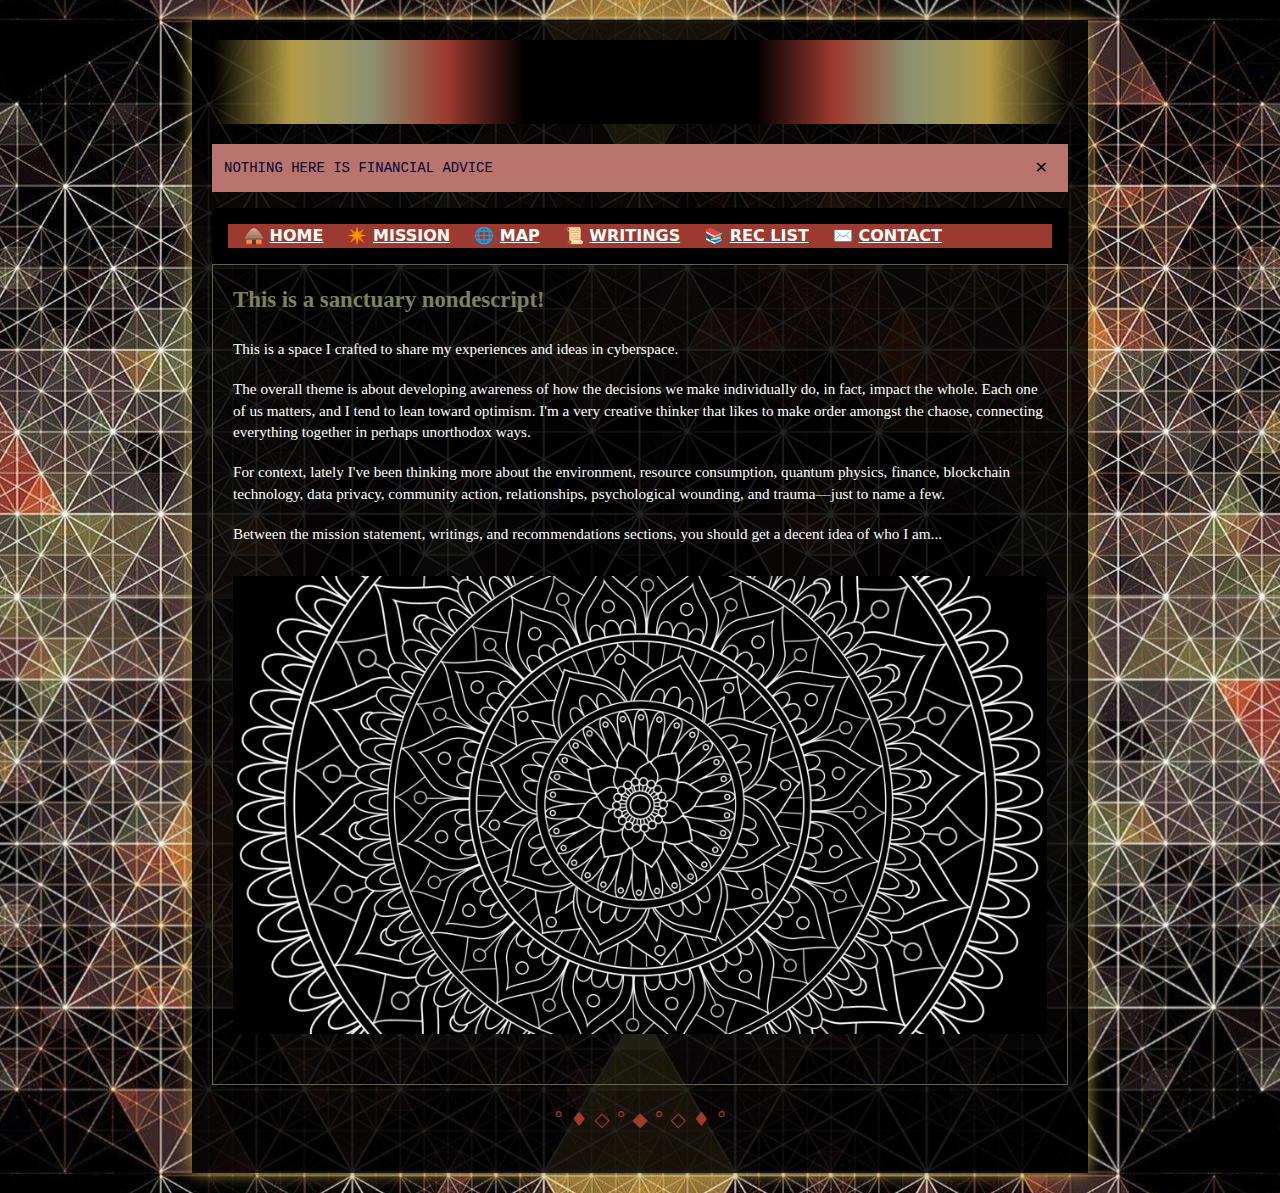
<file: index.html>
<!DOCTYPE html>
<html lang="en">

<head>
  <meta charset="utf-8">
  <meta name="viewport" content="width=device-width">
  <title>LifePost</title>
  <meta name="description" content="Sanctuary Nondescript">

  <!-- HTML Meta Tags -->
  <title>LifePost</title>
  <meta name="description" content="lifepost">

  <!-- Facebook Meta Tags -->
  <meta property="og:url" content="https://lifepost.xyz">
  <meta property="og:type" content="website">
  <meta property="og:title" content="lifepost">
  <meta property="og:description" content="lifepost">
  <meta property="og:image" content="">

  <!-- Twitter Meta Tags -->
  <meta name="twitter:card" content="summary_large_image">
  <meta property="twitter:domain" content="lifepost.xyz">
  <meta property="twitter:url" content="https://lifepost.xyz">
  <meta name="twitter:title" content="lifepost">
  <meta name="twitter:description" content="lifepost">
  <meta name="twitter:image" content="">

  <link rel="stylesheet" href="index.css">

  <script type="module">
    document.getElementById("sidebar-toggle")?.addEventListener("click", () => {
      document.querySelector("aside")?.classList.toggle("hidden")
    });

    function n() {
      const e = document.getElementById("disclaimer-banner");
      e.style.display = "none";
      localStorage.setItem("disclaimerDismissed", "true");
    }

    window.dismissBanner = n;
    localStorage.getItem("disclaimerDismissed") === "true" && (document.getElementById("disclaimer-banner").style.display = "none");
  </script>
</head>

<body class="bg-main min-h-screen p-2 md:p-5 bg-[url('/img/geobg.jpg')] bg-repeat bg-center">
  <div class="max-w-4xl mx-auto bg-opacity-85 bg-main border-3 md:p-5 shadow-cyber">

    <!-- Header -->
    <header class="text-center bg-gradient-top p-5 mb-5 border-2 border-top">
      <button id="sidebar-toggle" class="md:hidden absolute text-2xl left-4 top-4 text-bottom-icon border-2 bg-nav w-12 h-16 border-dark-uk p-2 hover:border-yellow hover:text-white">
        ☰
      </button>
      <a href="/" class="block">
        <h1 class="text-4xl font-comic animate-[rainbow_3s_infinite] m-0">LifePost</h1>
      </a>
    </header>

    <!-- New Banner -->
    <div id="disclaimer-banner" class="max-w-4xl mx-auto mb-4 bg-banner border-3 border-cyber-yellow p-3 flex justify-between items-center">
      <p class="text-banner font-mono text-sm">NOTHING HERE IS FINANCIAL ADVICE</p>
      <button onclick="dismissBanner()" class="text-cyber-yellow hover:text-bottom-icon font-bold px-2"> ✕</button>
    </div>

    <!-- Desktop Nav -->
    <nav class="hidden md:block w-full bg-nav border-b-2 border-internal z-50">
      <div class="max-w-5xl mx-auto p-4">
        <div class="flex flex-wrap justify-center gap-6 sm:gap-6 md:gap-10 bg-gradient-nav px-4 py-3 text-white font-bold rounded text-base sm:text-lg md:text-xl">
          <a href="/index.html" class="hover:hover-yellow hover:text-white transform hover:scale-105 transition-all duration-300">🛖 <span class="underline">HOME</span></a>
          <a href="/docs/mission.html" class="hover:hover-yellow hover:text-white transform hover:scale-105 transition-all duration-300">✴️ <span class="underline">MISSION</span></a>
          <a href="/docs/map.html" class="hover:hover-yellow hover:text-white transform hover:scale-105 transition-all duration-300">🌐 <span class="underline">MAP</span></a>
          <a href="/docs/writings.html" class="hover:hover-yellow hover:text-white transform hover:scale-105 transition-all duration-300">📜 <span class="underline">WRITINGS</span></a>
          <a href="/docs/recs.html" class="hover:hover-yellow hover:text-white transform hover:scale-105 transition-all duration-300">📚 <span class="underline">REC LIST</span></a>
          <a href="/docs/contact.html" class="hover:hover-yellow hover:text-white transform hover:scale-105 transition-all duration-300">✉️ <span class="underline">CONTACT</span></a>
        </div>
      </div>
    </nav>

    <!-- Mobile Sidebar -->
    <aside class="hidden md:hidden bg-nav text-white p-6 border-t-2 border-internal bg-gradient-nav">
      <nav class="flex flex-col gap-6 text-lg">
        <a href="/index.html" class="hover:hover-yellow hover:text-white">🛖 HOME</a>
        <a href="/docs/mission.html" class="hover:hover-yellow hover:text-white">✴️ MISSION</a>
        <a href="/docs/map.html" class="hover:hover-yellow hover:text-white">🌐 MAP</a>
        <a href="/docs/writings.html" class="hover:hover-yellow hover:text-white">📜 WRITINGS</a>
        <a href="/docs/recs.html" class="hover:hover-yellow hover:text-white">📚 REC LIST</a>
        <a href="/docs/contact.html" class="hover:hover-yellow hover:text-white">✉️ CONTACT</a>
      </nav>
    </aside>

    <main class="flex-1 min-w-0 bg-nav/50 border border-internal p-5 prose prose-match">
      <h2 id="toc">This is a sanctuary nondescript!
        <a aria-hidden="true" tabindex="-1" href="#toc"><span class="icon icon-link"></span></a>
      </h2>
      
        <section>
          <p>This is a space I crafted to share my experiences and ideas in cyberspace.</p>

          <p>The overall theme is about developing awareness of how the decisions we make individually do, in fact, impact the whole. Each one of us matters, and I tend to lean toward optimism. I'm a very creative thinker that likes to make order amongst the chaose, connecting everything together in perhaps unorthodox ways.</p>

          <p>For context, lately I've been thinking more about the environment, resource consumption, quantum physics, finance, blockchain technology, data privacy, community action, relationships, psychological wounding, and trauma—just to name a few.</p>

          <p>Between the mission statement, writings, and recommendations sections, you should get a decent idea of who I am...</p>
        </section>

      <div class="relative w-full h-[400px] mt-8 overflow-hidden img-fade-top-bottom">
        <img src="/img/b&w_mandala.jpg" />
      </div>



      <div class="text-menu font-mono mb-4"></div>
    </main>

    <!-- Footer Elements -->
    <div class="text-center text-bottom-icon text-xl my-5"> ° ♦ ◇ ° ◆ ° ◇ ♦ °</div>
  </div>
</body>

</html>
</file>
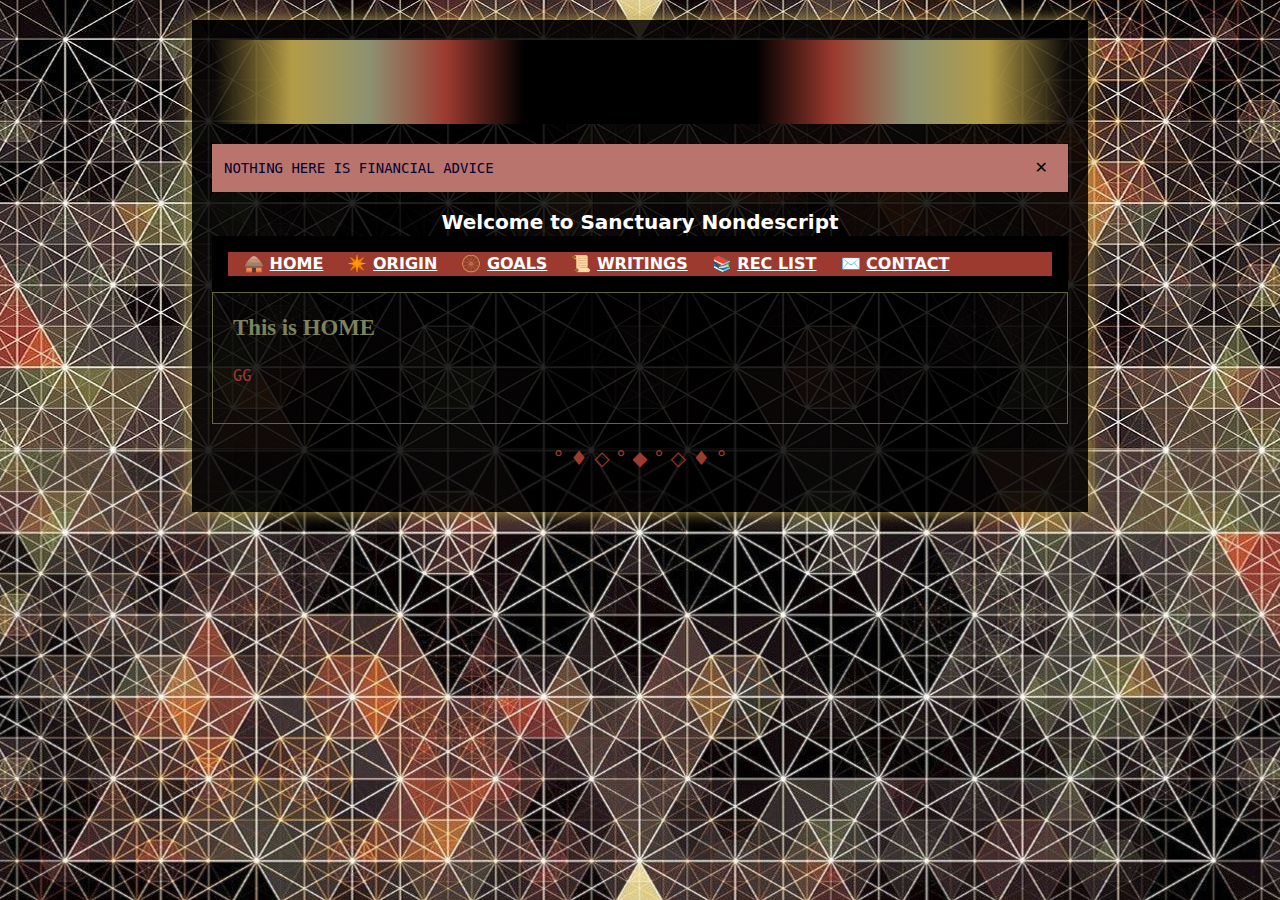
<file: home.html>
<!DOCTYPE html>
<html lang="en">

<head>
  <meta charset="utf-8">
  <meta name="viewport" content="width=device-width">
  <title>Nondescript</title>
  <meta name="description" content="Sanctuary Nondescript">

  <!-- HTML Meta Tags -->
  <title>Sanctuary Nondescript</title>
  <meta name="description" content="nondescript">

  <!-- Facebook Meta Tags -->
  <meta property="og:url" content="https://nondescript-sanctuary.xyz">
  <meta property="og:type" content="website">
  <meta property="og:title" content="sanctuary nondescript">
  <meta property="og:description" content="nondescript">
  <meta property="og:image" content="">

  <!-- Twitter Meta Tags -->
  <meta name="twitter:card" content="summary_large_image">
  <meta property="twitter:domain" content="nondescript-sanctuary.xyz">
  <meta property="twitter:url" content="https://nondescript-sanctuary.xyz">
  <meta name="twitter:title" content="sanctuary nondescript">
  <meta name="twitter:description" content="nondescript">
  <meta name="twitter:image" content="">

  <link rel="stylesheet" href="index.css">

  <script type="module">
    document.getElementById("sidebar-toggle")?.addEventListener("click", () => {
      document.querySelector("aside")?.classList.toggle("hidden")
    });

    function n() {
      const e = document.getElementById("disclaimer-banner");
      e.style.display = "none";
      localStorage.setItem("disclaimerDismissed", "true");
    }

    window.dismissBanner = n;
    localStorage.getItem("disclaimerDismissed") === "true" && (document.getElementById("disclaimer-banner").style.display = "none");
  </script>
</head>

<body class="bg-main min-h-screen p-2 md:p-5 bg-[url('/img/geobg.jpg')] bg-repeat bg-center">
  <div class="max-w-4xl mx-auto bg-opacity-85 bg-main border-3 md:p-5 shadow-cyber">

    <!-- Header -->
    <header class="text-center bg-gradient-top p-5 mb-5 border-2 border-top">
      <button id="sidebar-toggle" class="md:hidden absolute text-2xl left-4 top-4 text-bottom-icon border-2 bg-nav w-12 h-16 border-dark-uk p-2 hover:border-yellow hover:text-white">
        ☰
      </button>
      <a href="/" class="block">
        <h1 class="text-4xl font-comic animate-[rainbow_3s_infinite] m-0">Nondescript</h1>
      </a>
    </header>

    <!-- New Banner -->
    <div id="disclaimer-banner" class="max-w-4xl mx-auto mb-4 bg-banner border-3 border-cyber-yellow p-3 flex justify-between items-center">
      <p class="text-banner font-mono text-sm">NOTHING HERE IS FINANCIAL ADVICE</p>
      <button onclick="dismissBanner()" class="text-cyber-yellow hover:text-bottom-icon font-bold px-2"> ✕</button>
    </div>

    <div class="w-full bg-cyber- text-white text-center py-4 text-xl font-bold">
      Welcome to Sanctuary Nondescript
    </div>

    <!-- Desktop Nav -->
    <nav class="hidden md:block w-full bg-nav border-b-2 border-internal z-50">
      <div class="max-w-5xl mx-auto p-4">
        <div class="flex flex-wrap justify-center gap-6 sm:gap-6 md:gap-10 bg-gradient-nav px-4 py-3 text-white font-bold rounded text-base sm:text-lg md:text-xl">
          <a href="/home.html" class="hover:hover-yellow hover:text-white transform hover:scale-105 transition-all duration-300">🛖 <span class="underline">HOME</span></a>
          <a href="/docs/origin.html" class="hover:hover-yellow hover:text-white transform hover:scale-105 transition-all duration-300">✴️ <span class="underline">ORIGIN</span></a>
          <a href="/docs/goals.html" class="hover:hover-yellow hover:text-white transform hover:scale-105 transition-all duration-300">🛞 <span class="underline">GOALS</span></a>
          <a href="/docs/writings.html" class="hover:hover-yellow hover:text-white transform hover:scale-105 transition-all duration-300">📜 <span class="underline">WRITINGS</span></a>
          <a href="/docs/recs.html" class="hover:hover-yellow hover:text-white transform hover:scale-105 transition-all duration-300">📚 <span class="underline">REC LIST</span></a>
          <a href="/docs/contact.html" class="hover:hover-yellow hover:text-white transform hover:scale-105 transition-all duration-300">✉️ <span class="underline">CONTACT</span></a>
        </div>
      </div>
    </nav>

    <!-- Mobile Sidebar -->
    <aside class="hidden md:hidden bg-nav text-white p-6 border-t-2 border-internal bg-gradient-nav">
      <nav class="flex flex-col gap-6 text-lg">
        <a href="/home.html" class="hover:hover-yellow hover:text-white">🛖 HOME</a>
        <a href="/docs/origin.html" class="hover:hover-yellow hover:text-white">✴️ ORIGIN</a>
        <a href="/docs/goals.html" class="hover:hover-yellow hover:text-white">🛞 GOALS</a>
        <a href="/docs/writings.html" class="hover:hover-yellow hover:text-white">📜 WRITINGS</a>
        <a href="/docs/recs.html" class="hover:hover-yellow hover:text-white">📚 REC LIST</a>
        <a href="/docs/contact.html" class="hover:hover-yellow hover:text-white">✉️ CONTACT</a>
      </nav>
    </aside>

    <main class="flex-1 min-w-0 bg-nav/50 border border-internal p-5 prose prose-match">
      <h2 id="toc">This is HOME
        <a aria-hidden="true" tabindex="-1" href="#toc"><span class="icon icon-link"></span></a>
      </h2>
      <div class="text-menu font-mono mb-4">GG</div>
    </main>

    <!-- Footer Elements -->
    <div class="text-center text-bottom-icon text-xl my-5"> ° ♦ ◇ ° ◆ ° ◇ ♦ °</div>
  </div>
</body>

</html>
</file>
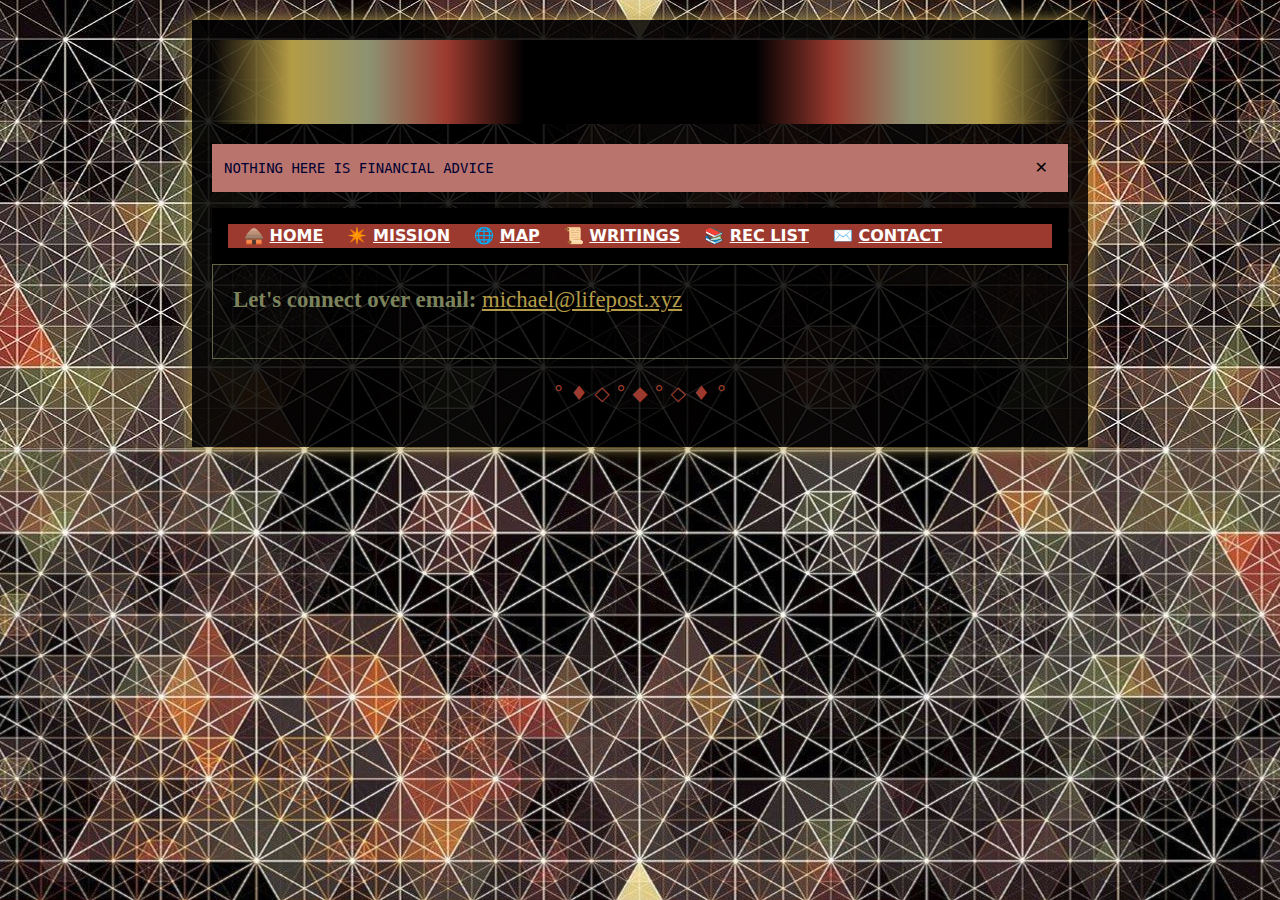
<file: docs/contact.html>
<!DOCTYPE html>
<html lang="en">

<head>
  <meta charset="utf-8">
  <meta name="viewport" content="width=device-width">
  <title>LifePost</title>
  <meta name="description" content="Sanctuary Nondescript">

  <!-- HTML Meta Tags -->
  <title>LifePost</title>
  <meta name="description" content="lifepost">

  <!-- Facebook Meta Tags -->
  <meta property="og:url" content="https://lifepost.xyz">
  <meta property="og:type" content="website">
  <meta property="og:title" content="lifepost">
  <meta property="og:description" content="lifepost">
  <meta property="og:image" content="">

  <!-- Twitter Meta Tags -->
  <meta name="twitter:card" content="summary_large_image">
  <meta property="twitter:domain" content="lifepost.xyz">
  <meta property="twitter:url" content="https://lifepost.xyz">
  <meta name="twitter:title" content="lifepost">
  <meta name="twitter:description" content="lifepost">
  <meta name="twitter:image" content="">

  <link rel="stylesheet" href="../index.css">

  <script type="module">
    document.getElementById("sidebar-toggle")?.addEventListener("click", () => {
      document.querySelector("aside")?.classList.toggle("hidden")
    });

    function n() {
      const e = document.getElementById("disclaimer-banner");
      e.style.display = "none";
      localStorage.setItem("disclaimerDismissed", "true");
    }

    window.dismissBanner = n;
    localStorage.getItem("disclaimerDismissed") === "true" && (document.getElementById("disclaimer-banner").style.display = "none");
  </script>
</head>

<body class="bg-main min-h-screen p-2 md:p-5 bg-[url('/img/geobg.jpg')] bg-repeat bg-center">
  <div class="max-w-4xl mx-auto bg-opacity-85 bg-main border-3 md:p-5 shadow-cyber">

    <!-- Header -->
    <header class="text-center bg-gradient-top p-5 mb-5 border-2 border-top">
      <button id="sidebar-toggle" class="md:hidden absolute text-2xl left-4 top-4 text-bottom-icon border-2 bg-nav w-12 h-16 border-dark-uk p-2 hover:border-yellow hover:text-white">
        ☰
      </button>
      <a href="/" class="block">
        <h1 class="text-4xl font-comic animate-[rainbow_3s_infinite] m-0">LifePost</h1>
      </a>
    </header>

    <!-- New Banner -->
    <div id="disclaimer-banner" class="max-w-4xl mx-auto mb-4 bg-banner border-3 border-cyber-yellow p-3 flex justify-between items-center">
      <p class="text-banner font-mono text-sm">NOTHING HERE IS FINANCIAL ADVICE</p>
      <button onclick="dismissBanner()" class="text-cyber-yellow hover:text-bottom-icon font-bold px-2"> ✕</button>
    </div>

   <!-- <div class="w-full bg-cyber- text-white text-center py-4 text-xl font-bold">
      Welcome to Sanctuary Nondescript
    </div> -->

    <!-- Desktop Nav -->
    <nav class="hidden md:block w-full bg-nav border-b-2 border-internal z-50">
      <div class="max-w-5xl mx-auto p-4">
        <div class="flex flex-wrap justify-center gap-6 sm:gap-6 md:gap-10 bg-gradient-nav px-4 py-3 text-white font-bold rounded text-base sm:text-lg md:text-xl">
          <a href="/index.html" class="hover:hover-yellow hover:text-white transform hover:scale-105 transition-all duration-300">🛖 <span class="underline">HOME</span></a>
          <a href="/docs/mission.html" class="hover:hover-yellow hover:text-white transform hover:scale-105 transition-all duration-300">✴️ <span class="underline">MISSION</span></a>
          <a href="/docs/map.html" class="hover:hover-yellow hover:text-white transform hover:scale-105 transition-all duration-300">🌐 <span class="underline">MAP</span></a>
          <a href="/docs/writings.html" class="hover:hover-yellow hover:text-white transform hover:scale-105 transition-all duration-300">📜 <span class="underline">WRITINGS</span></a>
          <a href="/docs/recs.html" class="hover:hover-yellow hover:text-white transform hover:scale-105 transition-all duration-300">📚 <span class="underline">REC LIST</span></a>
          <a href="/docs/contact.html" class="hover:hover-yellow hover:text-white transform hover:scale-105 transition-all duration-300">✉️ <span class="underline">CONTACT</span></a>
        </div>
      </div>
    </nav>

    <!-- Mobile Sidebar -->
    <aside class="hidden md:hidden bg-nav text-white p-6 border-t-2 border-internal bg-gradient-nav">
      <nav class="flex flex-col gap-6 text-lg">
        <a href="/index.html" class="hover:hover-yellow hover:text-white">🛖 HOME</a>
        <a href="/docs/mission.html" class="hover:hover-yellow hover:text-white">✴️ MISSION</a>
        <a href="/docs/map.html" class="hover:hover-yellow hover:text-white">🌐 MAP</a>
        <a href="/docs/writings.html" class="hover:hover-yellow hover:text-white">📜 WRITINGS</a>
        <a href="/docs/recs.html" class="hover:hover-yellow hover:text-white">📚 REC LIST</a>
        <a href="/docs/contact.html" class="hover:hover-yellow hover:text-white">✉️ CONTACT</a>
      </nav>
    </aside>

    <main class="flex-1 min-w-0 bg-nav/50 border border-internal p-5 prose prose-match">

      <h2 id="toc">Let's connect over email: <a>michael@lifepost.xyz</a>
        <a aria-hidden="true" tabindex="-1" href="#toc"><span class="icon icon-link"></span></a>
      </h2>

     
      <div class="text-menu font-mono mb-4"></div>
    </main>

    

    <!-- Footer Elements -->
    <div class="text-center text-bottom-icon text-xl my-5"> ° ♦ ◇ ° ◆ ° ◇ ♦ °</div>
  </div>

</body>

</html>
</file>
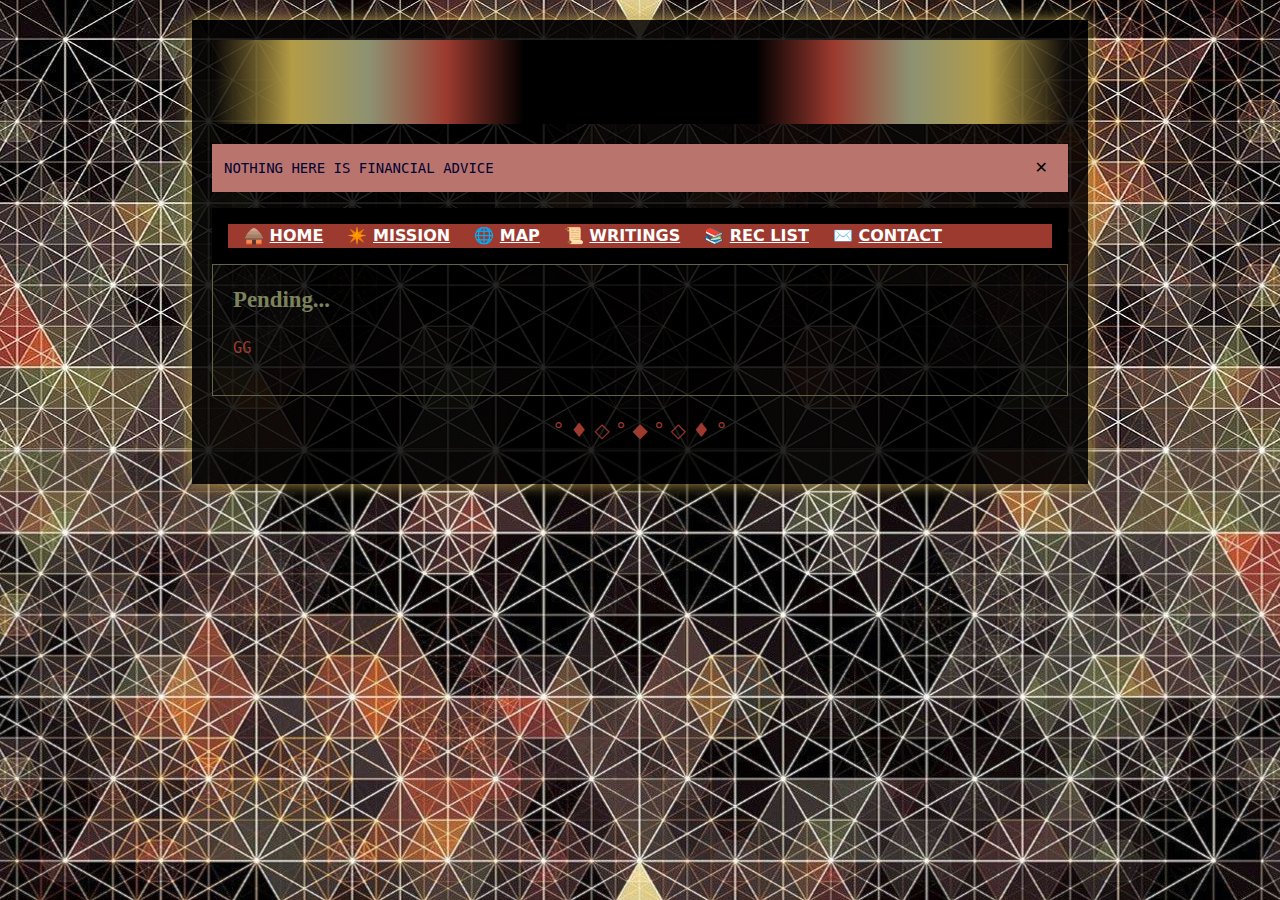
<file: docs/map.html>
<!DOCTYPE html>
<html lang="en">

<head>
  <meta charset="utf-8">
  <meta name="viewport" content="width=device-width">
  <title>LifePost</title>
  <meta name="description" content="Sanctuary Nondescript">

  <!-- HTML Meta Tags -->
  <title>LifePost</title>
  <meta name="description" content="lifepost">

  <!-- Facebook Meta Tags -->
  <meta property="og:url" content="https://lifepost.xyz">
  <meta property="og:type" content="website">
  <meta property="og:title" content="lifepost">
  <meta property="og:description" content="lifepost">
  <meta property="og:image" content="">

  <!-- Twitter Meta Tags -->
  <meta name="twitter:card" content="summary_large_image">
  <meta property="twitter:domain" content="lifepost.xyz">
  <meta property="twitter:url" content="https://lifepost.xyz">
  <meta name="twitter:title" content="lifepost">
  <meta name="twitter:description" content="lifepost">
  <meta name="twitter:image" content="">

  <link rel="stylesheet" href="../index.css">

  <script type="module">
    document.getElementById("sidebar-toggle")?.addEventListener("click", () => {
      document.querySelector("aside")?.classList.toggle("hidden")
    });

    function n() {
      const e = document.getElementById("disclaimer-banner");
      e.style.display = "none";
      localStorage.setItem("disclaimerDismissed", "true");
    }

    window.dismissBanner = n;
    localStorage.getItem("disclaimerDismissed") === "true" && (document.getElementById("disclaimer-banner").style.display = "none");
  </script>
</head>

<body class="bg-main min-h-screen p-2 md:p-5 bg-[url('/img/geobg.jpg')] bg-repeat bg-center">
  <div class="max-w-4xl mx-auto bg-opacity-85 bg-main border-3 md:p-5 shadow-cyber">

    <!-- Header -->
    <header class="text-center bg-gradient-top p-5 mb-5 border-2 border-top">
      <button id="sidebar-toggle" class="md:hidden absolute text-2xl left-4 top-4 text-bottom-icon border-2 bg-nav w-12 h-16 border-dark-uk p-2 hover:border-yellow hover:text-white">
        ☰
      </button>
      <a href="/" class="block">
        <h1 class="text-4xl font-comic animate-[rainbow_3s_infinite] m-0">LifePost</h1>
      </a>
    </header>

    <!-- New Banner -->
    <div id="disclaimer-banner" class="max-w-4xl mx-auto mb-4 bg-banner border-3 border-cyber-yellow p-3 flex justify-between items-center">
      <p class="text-banner font-mono text-sm">NOTHING HERE IS FINANCIAL ADVICE</p>
      <button onclick="dismissBanner()" class="text-cyber-yellow hover:text-bottom-icon font-bold px-2"> ✕</button>
    </div>

    <!-- Desktop Nav -->
    <nav class="hidden md:block w-full bg-nav border-b-2 border-internal z-50">
      <div class="max-w-5xl mx-auto p-4">
        <div class="flex flex-wrap justify-center gap-6 sm:gap-6 md:gap-10 bg-gradient-nav px-4 py-3 text-white font-bold rounded text-base sm:text-lg md:text-xl">
          <a href="/index.html" class="hover:hover-yellow hover:text-white transform hover:scale-105 transition-all duration-300">🛖 <span class="underline">HOME</span></a>
          <a href="/docs/mission.html" class="hover:hover-yellow hover:text-white transform hover:scale-105 transition-all duration-300">✴️ <span class="underline">MISSION</span></a>
          <a href="/docs/map.html" class="hover:hover-yellow hover:text-white transform hover:scale-105 transition-all duration-300">🌐 <span class="underline">MAP</span></a>
          <a href="/docs/writings.html" class="hover:hover-yellow hover:text-white transform hover:scale-105 transition-all duration-300">📜 <span class="underline">WRITINGS</span></a>
          <a href="/docs/recs.html" class="hover:hover-yellow hover:text-white transform hover:scale-105 transition-all duration-300">📚 <span class="underline">REC LIST</span></a>
          <a href="/docs/contact.html" class="hover:hover-yellow hover:text-white transform hover:scale-105 transition-all duration-300">✉️ <span class="underline">CONTACT</span></a>
        </div>
      </div>
    </nav>

    <!-- Mobile Sidebar -->
    <aside class="hidden md:hidden bg-nav text-white p-6 border-t-2 border-internal bg-gradient-nav">
      <nav class="flex flex-col gap-6 text-lg">
        <a href="/index.html" class="hover:hover-yellow hover:text-white">🛖 HOME</a>
        <a href="/docs/mission.html" class="hover:hover-yellow hover:text-white">✴️ MISSION</a>
        <a href="/docs/map.html" class="hover:hover-yellow hover:text-white">🌐 MAP</a>
        <a href="/docs/writings.html" class="hover:hover-yellow hover:text-white">📜 WRITINGS</a>
        <a href="/docs/recs.html" class="hover:hover-yellow hover:text-white">📚 REC LIST</a>
        <a href="/docs/contact.html" class="hover:hover-yellow hover:text-white">✉️ CONTACT</a>
      </nav>
    </aside>

    <main class="flex-1 min-w-0 bg-nav/50 border border-internal p-5 prose prose-match">

      <h2 id="toc">Pending...
        <a aria-hidden="true" tabindex="-1" href="#toc"><span class="icon icon-link"></span></a>
      </h2>

     
      <div class="text-menu font-mono mb-4">GG</div>
    </main>

    

    <!-- Footer Elements -->
    <div class="text-center text-bottom-icon text-xl my-5"> ° ♦ ◇ ° ◆ ° ◇ ♦ °</div>
  </div>

</body>

</html>
</file>
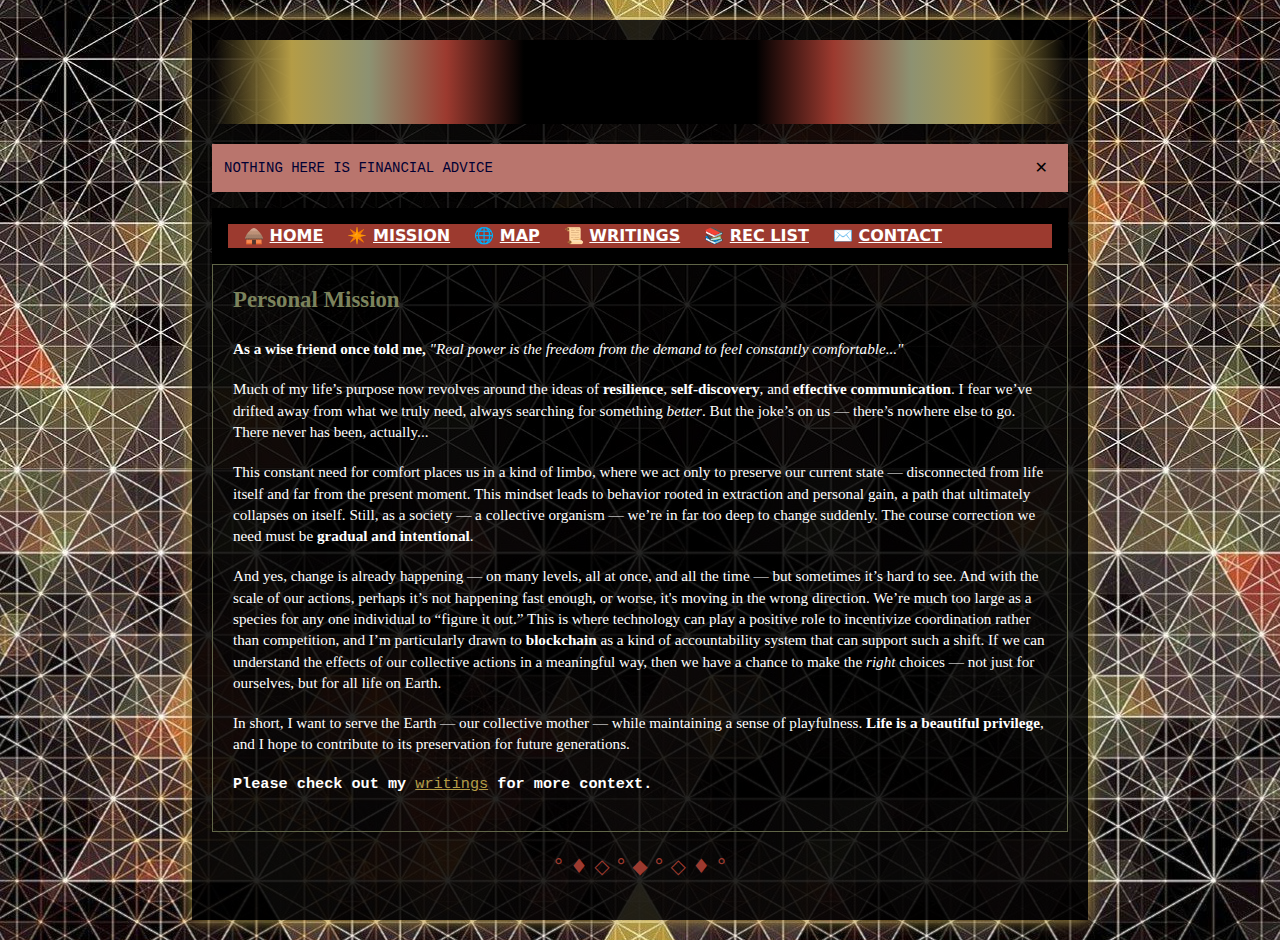
<file: docs/mission.html>
<!DOCTYPE html>
<html lang="en">

<head>
  <meta charset="utf-8">
  <meta name="viewport" content="width=device-width">
  <title>LifePost</title>
  <meta name="description" content="Sanctuary Nondescript">

  <!-- HTML Meta Tags -->
  <title>LifePost</title>
  <meta name="description" content="lifepost">

  <!-- Facebook Meta Tags -->
  <meta property="og:url" content="https://lifepost.xyz">
  <meta property="og:type" content="website">
  <meta property="og:title" content="lifepost">
  <meta property="og:description" content="lifepost">
  <meta property="og:image" content="">

  <!-- Twitter Meta Tags -->
  <meta name="twitter:card" content="summary_large_image">
  <meta property="twitter:domain" content="lifepost.xyz">
  <meta property="twitter:url" content="https://lifepost.xyz">
  <meta name="twitter:title" content="lifepost">
  <meta name="twitter:description" content="lifepost">
  <meta name="twitter:image" content="">

  <link rel="stylesheet" href="../index.css">

  <script type="module">
    document.getElementById("sidebar-toggle")?.addEventListener("click", () => {
      document.querySelector("aside")?.classList.toggle("hidden")
    });

    function n() {
      const e = document.getElementById("disclaimer-banner");
      e.style.display = "none";
      localStorage.setItem("disclaimerDismissed", "true");
    }

    window.dismissBanner = n;
    localStorage.getItem("disclaimerDismissed") === "true" && (document.getElementById("disclaimer-banner").style.display = "none");
  </script>
</head>

<body class="bg-main min-h-screen p-2 md:p-5 bg-[url('/img/geobg.jpg')] bg-repeat bg-center">
  <div class="max-w-4xl mx-auto bg-opacity-85 bg-main border-3 md:p-5 shadow-cyber">

    <!-- Header -->
    <header class="text-center bg-gradient-top p-5 mb-5 border-2 border-top">
      <button id="sidebar-toggle" class="md:hidden absolute text-2xl left-4 top-4 text-bottom-icon border-2 bg-nav w-12 h-16 border-dark-uk p-2 hover:border-yellow hover:text-white">
        ☰
      </button>
      <a href="/" class="block">
        <h1 class="text-4xl font-comic animate-[rainbow_3s_infinite] m-0">LifePost</h1>
      </a>
    </header>

    <!-- New Banner -->
    <div id="disclaimer-banner" class="max-w-4xl mx-auto mb-4 bg-banner border-3 border-cyber-yellow p-3 flex justify-between items-center">
      <p class="text-banner font-mono text-sm">NOTHING HERE IS FINANCIAL ADVICE</p>
      <button onclick="dismissBanner()" class="text-cyber-yellow hover:text-bottom-icon font-bold px-2"> ✕</button>
    </div>

    <!-- Desktop Nav -->
    <nav class="hidden md:block w-full bg-nav border-b-2 border-internal z-50">
      <div class="max-w-5xl mx-auto p-4">
        <div class="flex flex-wrap justify-center gap-6 sm:gap-6 md:gap-10 bg-gradient-nav px-4 py-3 text-white font-bold rounded text-base sm:text-lg md:text-xl">
          <a href="/index.html" class="hover:hover-yellow hover:text-white transform hover:scale-105 transition-all duration-300">🛖 <span class="underline">HOME</span></a>
          <a href="/docs/mission.html" class="hover:hover-yellow hover:text-white transform hover:scale-105 transition-all duration-300">✴️ <span class="underline">MISSION</span></a>
          <a href="/docs/map.html" class="hover:hover-yellow hover:text-white transform hover:scale-105 transition-all duration-300">🌐 <span class="underline">MAP</span></a>
          <a href="/docs/writings.html" class="hover:hover-yellow hover:text-white transform hover:scale-105 transition-all duration-300">📜 <span class="underline">WRITINGS</span></a>
          <a href="/docs/recs.html" class="hover:hover-yellow hover:text-white transform hover:scale-105 transition-all duration-300">📚 <span class="underline">REC LIST</span></a>
          <a href="/docs/contact.html" class="hover:hover-yellow hover:text-white transform hover:scale-105 transition-all duration-300">✉️ <span class="underline">CONTACT</span></a>
        </div>
      </div>
    </nav>

    <!-- Mobile Sidebar -->
    <aside class="hidden md:hidden bg-nav text-white p-6 border-t-2 border-internal bg-gradient-nav">
      <nav class="flex flex-col gap-6 text-lg">
        <a href="/index.html" class="hover:hover-yellow hover:text-white">🛖 HOME</a>
        <a href="/docs/mission.html" class="hover:hover-yellow hover:text-white">✴️ MISSION</a>
        <a href="/docs/map.html" class="hover:hover-yellow hover:text-white">🌐 MAP</a>
        <a href="/docs/writings.html" class="hover:hover-yellow hover:text-white">📜 WRITINGS</a>
        <a href="/docs/recs.html" class="hover:hover-yellow hover:text-white">📚 REC LIST</a>
        <a href="/docs/contact.html" class="hover:hover-yellow hover:text-white">✉️ CONTACT</a>
      </nav>
    </aside>

    <main class="flex-1 min-w-0 bg-nav/50 border border-internal p-5 prose prose-match">

      <h2 id="toc">Personal Mission
        <a aria-hidden="true" tabindex="-1" href="#toc"><span class="icon icon-link"></span></a>
      </h2>

      <p><strong>As a wise friend once told me,</strong> <em>"Real power is the freedom from the demand to feel constantly comfortable..."</em></p>

      <p>Much of my life’s purpose now revolves around the ideas of <strong>resilience</strong>, <strong>self-discovery</strong>, and <strong>effective communication</strong>. I fear we’ve drifted away from what we truly need, always searching for something <em>better</em>. But the joke’s on us — there’s nowhere else to go. There never has been, actually...</p>

      <p>This constant need for comfort places us in a kind of limbo, where we act only to preserve our current state — disconnected from life itself and far from the present moment. This mindset leads to behavior rooted in extraction and personal gain, a path that ultimately collapses on itself. Still, as a society — a collective organism — we’re in far too deep to change suddenly. The course correction we need must be <strong>gradual and intentional</strong>.</p>

      <p>And yes, change is already happening — on many levels, all at once, and all the time — but sometimes it’s hard to see. And with the scale of our actions, perhaps it’s not happening fast enough, or worse, it's moving in the wrong direction. We’re much too large as a species for any one individual to “figure it out.” This is where technology can play a positive role to incentivize coordination rather than competition, and I’m particularly drawn to <strong>blockchain</strong> as a kind of accountability system that can support such a shift. If we can understand the effects of our collective actions in a meaningful way, then we have a chance to make the <em>right</em> choices — not just for ourselves, but for all life on Earth.</p>

      <p>In short, I want to serve the Earth — our collective mother — while maintaining a sense of playfulness. <strong>Life is a beautiful privilege</strong>, and I hope to contribute to its preservation for future generations.</p>
     
      <div class="text-menu font-mono mb-4"><strong>Please check out my <a href="/docs/writings.html">writings</a> for more context.</strong></div>
    </main>

    

    <!-- Footer Elements -->
    <div class="text-center text-bottom-icon text-xl my-5"> ° ♦ ◇ ° ◆ ° ◇ ♦ °</div>
  </div>

</body>

</html>
</file>
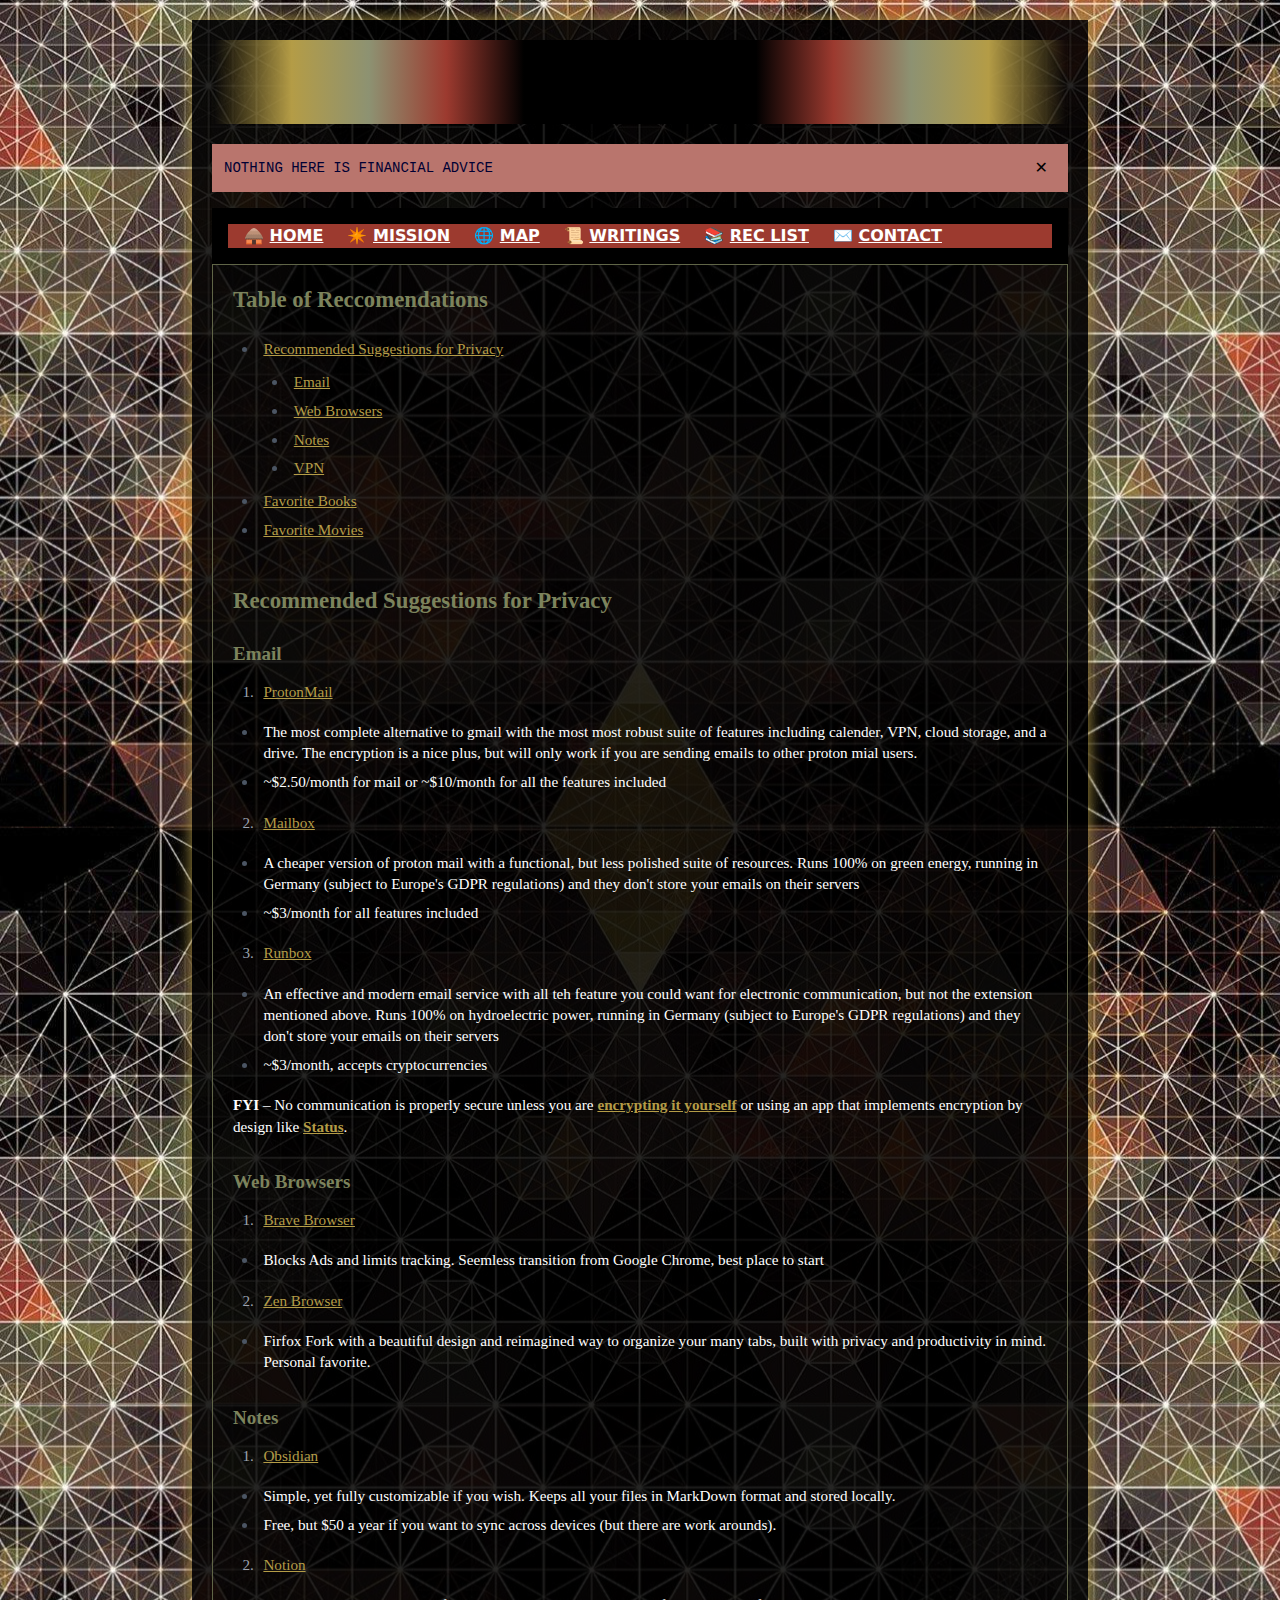
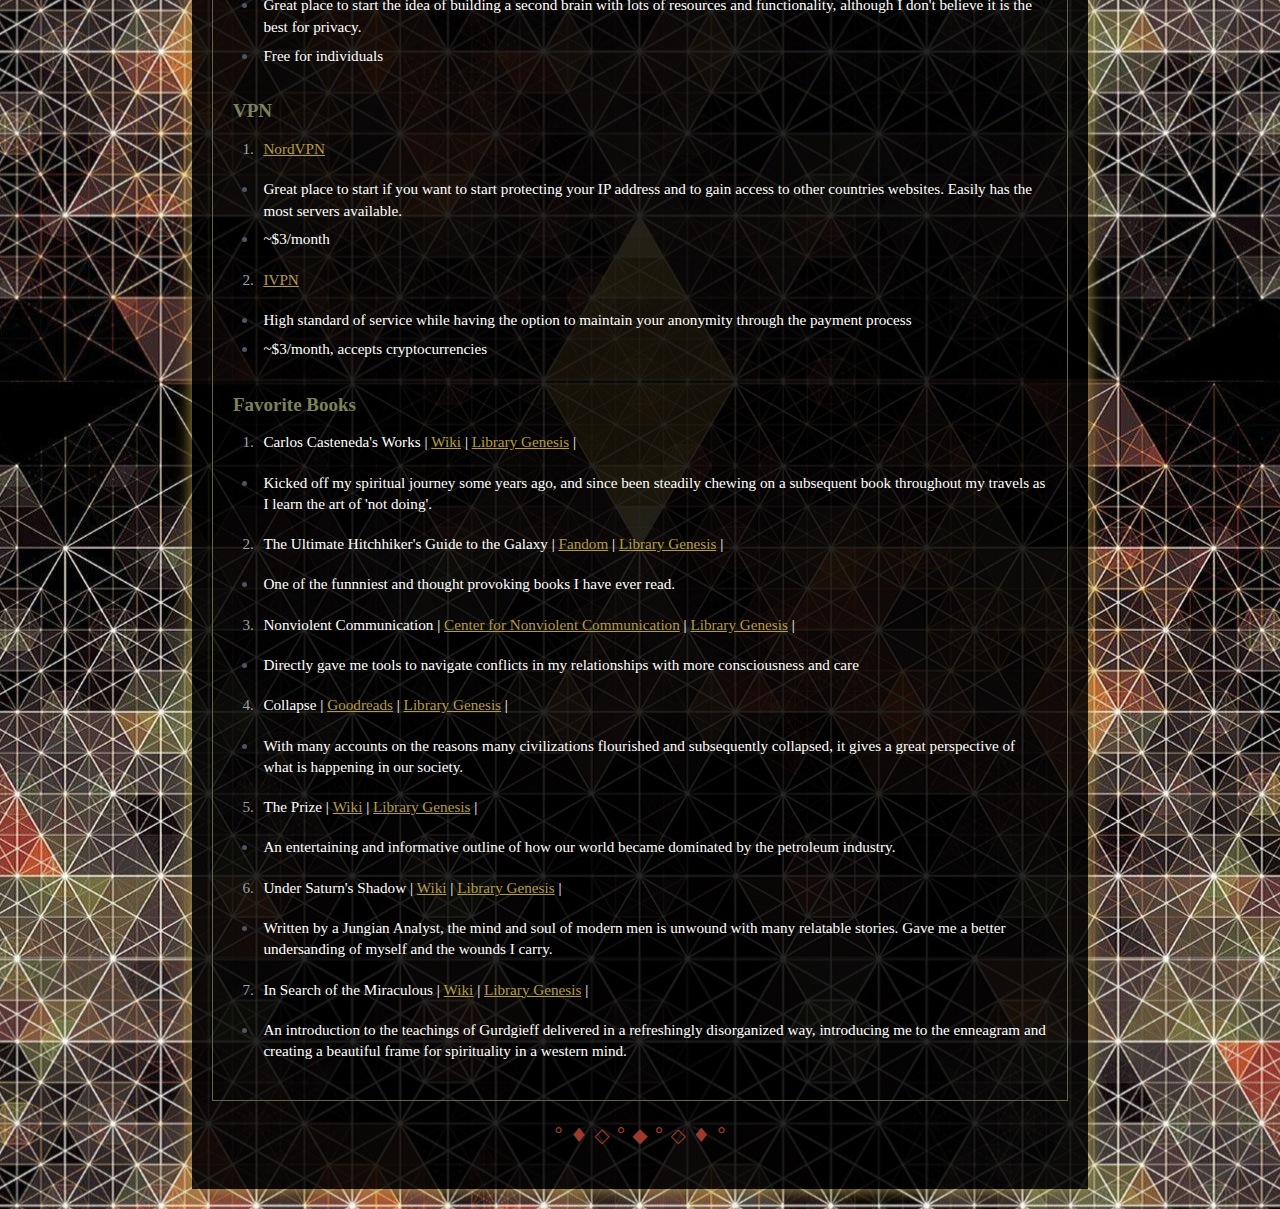
<file: docs/recs.html>
<!DOCTYPE html>
<html lang="en">

<head>
  <meta charset="utf-8">
  <meta name="viewport" content="width=device-width">
  <title>LifePost</title>
  <meta name="description" content="Sanctuary Nondescript">

  <!-- HTML Meta Tags -->
  <title>LifePost</title>
  <meta name="description" content="lifepost">

  <!-- Facebook Meta Tags -->
  <meta property="og:url" content="https://lifepost.xyz">
  <meta property="og:type" content="website">
  <meta property="og:title" content="lifepost">
  <meta property="og:description" content="lifepost">
  <meta property="og:image" content="">

  <!-- Twitter Meta Tags -->
  <meta name="twitter:card" content="summary_large_image">
  <meta property="twitter:domain" content="lifepost.xyz">
  <meta property="twitter:url" content="https://lifepost.xyz">
  <meta name="twitter:title" content="lifepost">
  <meta name="twitter:description" content="lifepost">
  <meta name="twitter:image" content="">

  <link rel="stylesheet" href="../index.css">

  <script type="module">
    document.getElementById("sidebar-toggle")?.addEventListener("click", () => {
      document.querySelector("aside")?.classList.toggle("hidden")
    });

    function n() {
      const e = document.getElementById("disclaimer-banner");
      e.style.display = "none";
      localStorage.setItem("disclaimerDismissed", "true");
    }

    window.dismissBanner = n;
    localStorage.getItem("disclaimerDismissed") === "true" && (document.getElementById("disclaimer-banner").style.display = "none");
  </script>
</head>

<body class="bg-main min-h-screen p-2 md:p-5 bg-[url('/img/geobg.jpg')] bg-repeat bg-center">
  <div class="max-w-4xl mx-auto bg-opacity-85 bg-main border-3 md:p-5 shadow-cyber">

    <!-- Header -->
    <header class="text-center bg-gradient-top p-5 mb-5 border-2 border-top">
      <button id="sidebar-toggle" class="md:hidden absolute text-2xl left-4 top-4 text-bottom-icon border-2 bg-nav w-12 h-16 border-dark-uk p-2 hover:border-yellow hover:text-white">
        ☰
      </button>
      <a href="/" class="block">
        <h1 class="text-4xl font-comic animate-[rainbow_3s_infinite] m-0">LifePost</h1>
      </a>
    </header>

    <!-- New Banner -->
    <div id="disclaimer-banner" class="max-w-4xl mx-auto mb-4 bg-banner border-3 border-cyber-yellow p-3 flex justify-between items-center">
      <p class="text-banner font-mono text-sm">NOTHING HERE IS FINANCIAL ADVICE</p>
      <button onclick="dismissBanner()" class="text-cyber-yellow hover:text-bottom-icon font-bold px-2"> ✕</button>
    </div>

    <!-- Desktop Nav -->
    <nav class="hidden md:block w-full bg-nav border-b-2 border-internal z-50">
      <div class="max-w-5xl mx-auto p-4">
        <div class="flex flex-wrap justify-center gap-6 sm:gap-6 md:gap-10 bg-gradient-nav px-4 py-3 text-white font-bold rounded text-base sm:text-lg md:text-xl">
          <a href="/index.html" class="hover:hover-yellow hover:text-white transform hover:scale-105 transition-all duration-300">🛖 <span class="underline">HOME</span></a>
          <a href="/docs/mission.html" class="hover:hover-yellow hover:text-white transform hover:scale-105 transition-all duration-300">✴️ <span class="underline">MISSION</span></a>
          <a href="/docs/map.html" class="hover:hover-yellow hover:text-white transform hover:scale-105 transition-all duration-300">🌐 <span class="underline">MAP</span></a>
          <a href="/docs/writings.html" class="hover:hover-yellow hover:text-white transform hover:scale-105 transition-all duration-300">📜 <span class="underline">WRITINGS</span></a>
          <a href="/docs/recs.html" class="hover:hover-yellow hover:text-white transform hover:scale-105 transition-all duration-300">📚 <span class="underline">REC LIST</span></a>
          <a href="/docs/contact.html" class="hover:hover-yellow hover:text-white transform hover:scale-105 transition-all duration-300">✉️ <span class="underline">CONTACT</span></a>
        </div>
      </div>
    </nav>

    <!-- Mobile Sidebar -->
    <aside class="hidden md:hidden bg-nav text-white p-6 border-t-2 border-internal bg-gradient-nav">
      <nav class="flex flex-col gap-6 text-lg">
        <a href="/index.html" class="hover:hover-yellow hover:text-white">🛖 HOME</a>
        <a href="/docs/mission.html" class="hover:hover-yellow hover:text-white">✴️ MISSION</a>
        <a href="/docs/map.html" class="hover:hover-yellow hover:text-white">🌐 MAP</a>
        <a href="/docs/writings.html" class="hover:hover-yellow hover:text-white">📜 WRITINGS</a>
        <a href="/docs/recs.html" class="hover:hover-yellow hover:text-white">📚 REC LIST</a>
        <a href="/docs/contact.html" class="hover:hover-yellow hover:text-white">✉️ CONTACT</a>
      </nav>
    </aside>

    <main class="flex-1 min-w-0 bg-nav/50 border border-internal p-5 prose prose-match">

      <h2 id="toc">Table of Reccomendations
        <a aria-hidden="true" tabindex="-1" href="#toc"><span class="icon icon-link"></span></a>
      </h2>

      <ul>
        <li><a href="#recommended-privacy">Recommended Suggestions for Privacy</a>
          <ul>
            <li><a href="#email">Email</a></li>
            <li><a href="#web-browser">Web Browsers</a></li>
            <li><a href="#notes">Notes</a></li>
            <li><a href="#vpn">VPN</a></li>
          </ul>
        </li>
        <li><a href="#recommended-books">Favorite Books</a></li>
        <li><a href="#recommended-movies">Favorite Movies</a></li>
      </ul>

      <h2 id="recommended-readings">Recommended Suggestions for Privacy
        <a aria-hidden="true" tabindex="-1" href="#recommended-privacy"><span class="icon icon-link"></span></a>
      </h2>

      <h3 id="email">Email
        <a aria-hidden="true" tabindex="-1" href="#email"><span class="icon icon-link"></span></a>
      </h3>

      <ol>
        <li><a href="https://proton.me">ProtonMail</a></li>
      </ol>
      <ul>
        <li>The most complete alternative to gmail with the most most robust suite of features including calender, VPN, cloud storage, and a drive. The encryption is a nice plus, but will only work if you are sending emails to other proton mial users.</li>
        <li>~$2.50/month for mail or ~$10/month for all the features included</li>
      </ul>

      <ol start="2">
        <li><a href="https://mailbox.org/en/">Mailbox</a></li>
      </ol>
      <ul>
        <li>A cheaper version of proton mail with a functional, but less polished suite of resources. Runs 100% on green energy, running in Germany (subject to Europe's GDPR regulations) and they don't store your emails on their servers</li>
        <li>~$3/month for all features included</li>
      </ul>

      <ol start="3">
        <li><a href="https://runbox.com">Runbox</a></li>
      </ol>
      <ul>
        <li>An effective and modern email service with all teh feature you could want for electronic communication, but not the extension mentioned above. Runs 100% on hydroelectric power, running in Germany (subject to Europe's GDPR regulations) and they don't store your emails on their servers</li>
        <li>~$3/month, accepts cryptocurrencies</li>
      </ul>

      <p><strong>FYI</strong> – No communication is properly secure unless you are <a href="https://www.privex.io/articles/what-is-gpg/"><strong>encrypting it yourself</strong></a> or using an app that implements encryption by design like <a href="https://status.app/"><strong>Status</strong></a>.</p>


      <h3 id="web-browser">Web Browsers
        <a aria-hidden="true" tabindex="-1" href="#web-browser"><span class="icon icon-link"></span></a>
      </h3>

      <ol>
        <li><a href="https://brave.com/">Brave Browser</a></li>
      </ol>
      <ul>
        <li>Blocks Ads and limits tracking. Seemless transition from Google Chrome, best place to start</li>
      </ul>

      <ol start="2">
        <li><a href="https://zen-browser.app/">Zen Browser</a></li>
      </ol>
      <ul>
        <li>Firfox Fork with a beautiful design and reimagined way to organize your many tabs, built with privacy and productivity in mind. Personal favorite.</li>
      </ul>

      <h3 id="notes">Notes
        <a aria-hidden="true" tabindex="-1" href="#notes"><span class="icon icon-link"></span></a>
      </h3>

      <ol>
        <li><a href="https://obsidian.md/">Obsidian</a></li>
      </ol>
      <ul>
        <li>Simple, yet fully customizable if you wish. Keeps all your files in MarkDown format and stored locally.</li>
        <li>Free, but $50 a year if you want to sync across devices (but there are work arounds).</li>
      </ul>

      <ol start="2">
        <li><a href="https://notion.so">Notion</a></li>
      </ol>
      <ul>
        <li>Great place to start the idea of building a second brain with lots of resources and functionality, although I don't believe it is the best for privacy.</li>
        <li>Free for individuals</li>
      </ul>


      <h3 id="vpn">VPN
        <a aria-hidden="true" tabindex="-1" href="#vpn"><span class="icon icon-link"></span></a>
      </h3>

      <ol>
        <li><a href="https://nordvpn.com/">NordVPN</a></li>
      </ol>
      <ul>
        <li>Great place to start if you want to start protecting your IP address and to gain access to other countries websites. Easily has the most servers available.</li>
        <li>~$3/month</li>
      </ul>

      <ol start="2">
        <li><a href="https://IVPN.com">IVPN</a></li>
      </ol>
      <ul>
        <li>High standard of service while having the option to maintain your anonymity through the payment process</li>
        <li>~$3/month, accepts cryptocurrencies</li>
      </ul>


      <h3 id="recommended-books">Favorite Books
        <a aria-hidden="true" tabindex="-1" href="#books"><span class="icon icon-link"></span></a>
      </h3>

      <ol>
        <li>Carlos Casteneda's Works | <a href="https://en.wikipedia.org/wiki/Carlos_Castaneda">Wiki</a> | <a href="https://libgen.is/search.php?req=teachings+of+don+juan&lg_topic=libgen&open=0&view=simple&res=25&phrase=1&column=def">Library Genesis</a> |</li>
      </ol>
      <ul>
        <li>Kicked off my spiritual journey some years ago, and since been steadily chewing on a subsequent book throughout my travels as I learn the art of 'not doing'.</li>
      </ul>

      <ol start="2">
        <li>The Ultimate Hitchhiker's Guide to the Galaxy | <a href="https://hitchhikers.fandom.com/wiki/The_Hitchhiker%27s_Guide_to_the_Galaxy">Fandom</a> | <a href="https://libgen.is/search.php?req=the+ultimate+hitch&open=0&res=25&view=simple&phrase=1&column=def">Library Genesis</a> |</li>
      </ol>
      <ul>
        <li>One of the funnniest and thought provoking books I have ever read.</li>
      </ul>

      <ol start="3">
        <li>Nonviolent Communication | <a href="https://www.cnvc.org/">Center for Nonviolent Communication</a> | <a href="https://libgen.is/search.php?req=nonviolent+communication&open=0&res=25&view=simple&phrase=1&column=def">Library Genesis</a> |</li>
      </ol>
      <ul>
        <li>Directly gave me tools to navigate conflicts in my relationships with more consciousness and care</li>
      </ul>

      <ol start="4">
        <li>Collapse | <a href="https://www.goodreads.com/book/show/204773.Under_Saturn_s_Shadow">Goodreads</a> | <a href="https://libgen.is/search.php?req=collapse+jared&open=0&res=25&view=simple&phrase=1&column=def">Library Genesis</a> |</li>
      </ol>
      <ul>
        <li>With many accounts on the reasons many civilizations flourished and subsequently collapsed, it gives a great perspective of what is happening in our society.</li>
      </ul>

      <ol start="5">
        <li>The Prize | <a href="https://en.wikipedia.org/wiki/The_Prize:_The_Epic_Quest_for_Oil,_Money,_and_Power">Wiki</a> | <a href="https://libgen.is/search.php?req=the+prize+daniel+yergin&open=0&res=25&view=simple&phrase=1&column=def">Library Genesis</a> |</li>
      </ol>
      <ul>
        <li>An entertaining and informative outline of how our world became dominated by the petroleum industry.</li>
      </ul>

      <ol start="6">
        <li>Under Saturn's Shadow | <a href="https://en.wikipedia.org/wiki/Collapse:_How_Societies_Choose_to_Fail_or_Succeed">Wiki</a> | <a href="https://libgen.is/search.php?req=Under+Saturn%27s+Shadow&open=0&res=25&view=simple&phrase=1&column=def">Library Genesis</a> |</li>
      </ol>
      <ul>
        <li>Written by a Jungian Analyst, the mind and soul of modern men is unwound with many relatable stories. Gave me a better undersanding of myself and the wounds I carry.</li>
      </ul>

      <ol start="7">
        <li>In Search of the Miraculous | <a href="https://en.wikipedia.org/wiki/In_Search_of_the_Miraculous">Wiki</a> | <a href="https://libgen.is/search.php?req=in+search+of+the+miraculous&open=0&res=25&view=simple&phrase=1&column=def">Library Genesis</a> |</li>
      </ol>
      <ul>
        <li>An introduction to the teachings of Gurdgieff delivered in a refreshingly disorganized way, introducing me to the enneagram and creating a beautiful frame for spirituality in a western mind.</li>
      </ul>


      <div class="text-menu font-mono mb-4"></div>
    </main>

    

    <!-- Footer Elements -->
    <div class="text-center text-bottom-icon text-xl my-5"> ° ♦ ◇ ° ◆ ° ◇ ♦ °</div>
  </div>

</body>

</html>
</file>
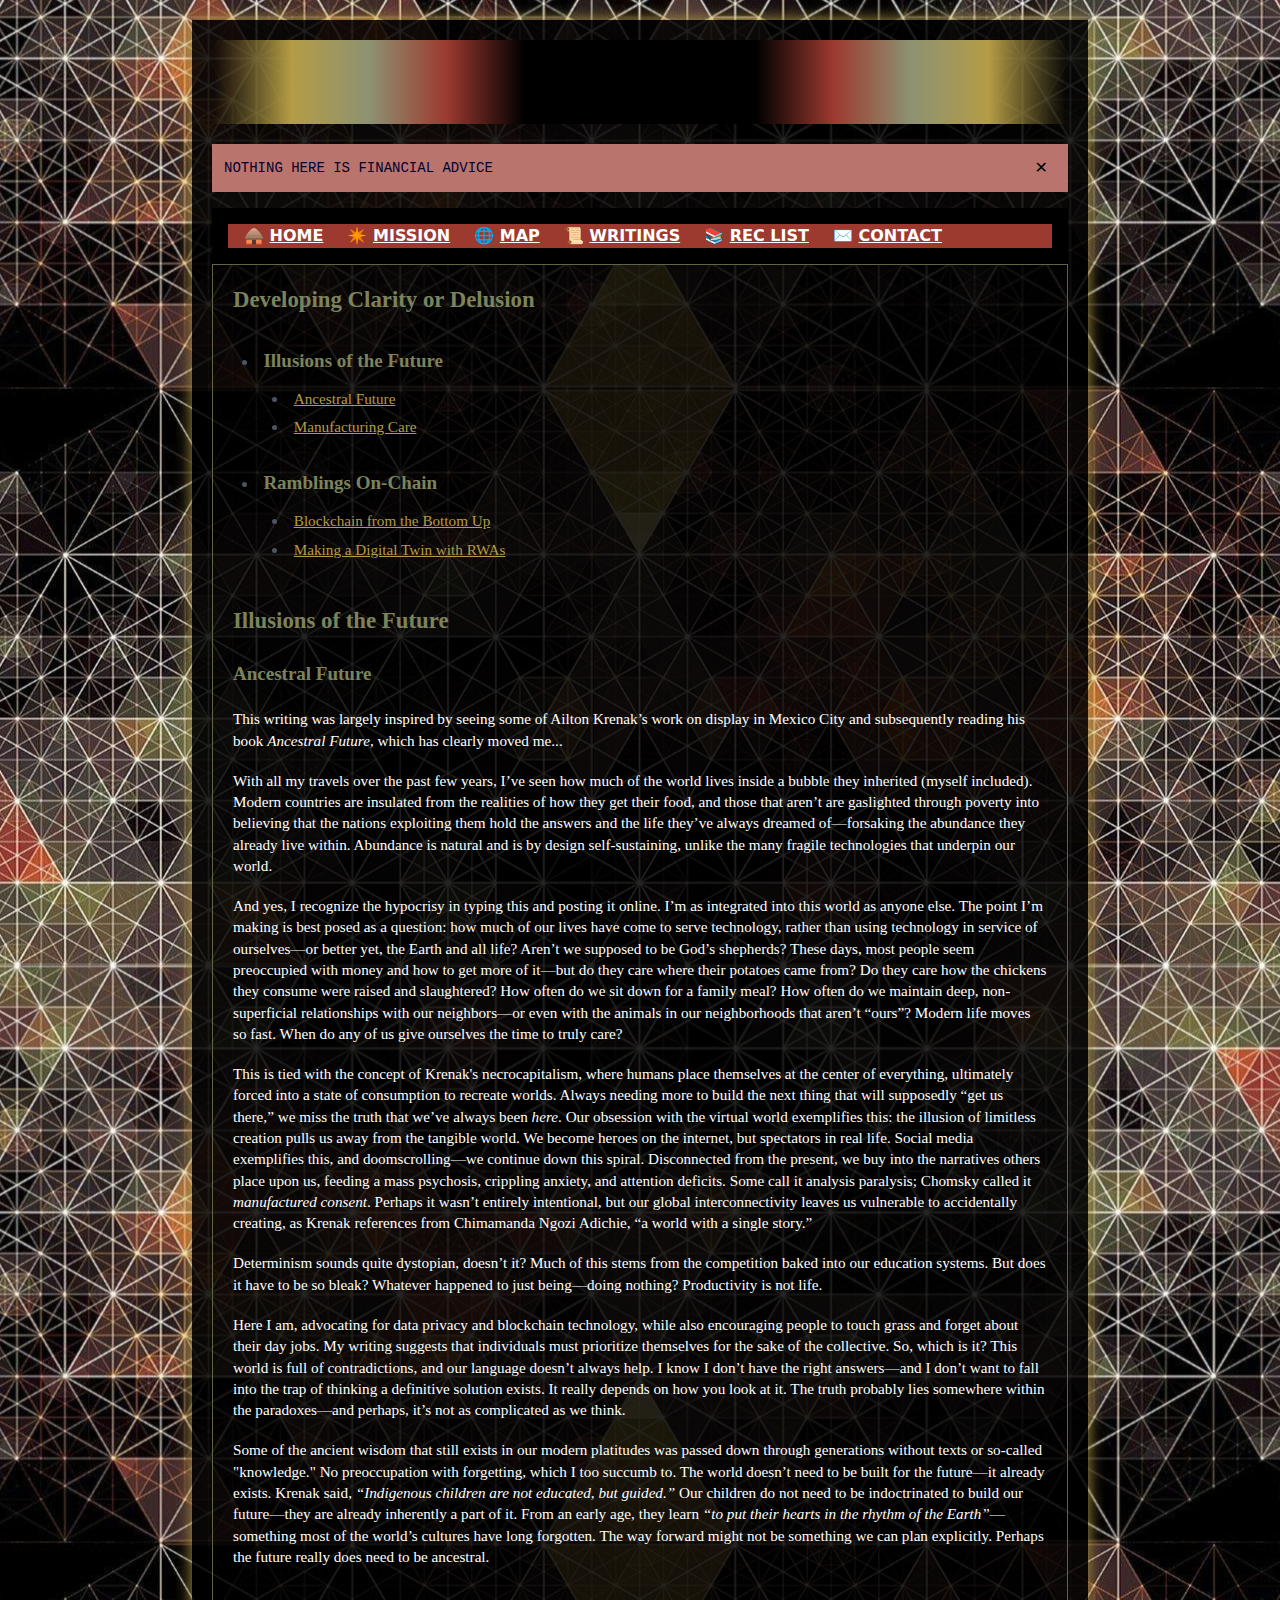
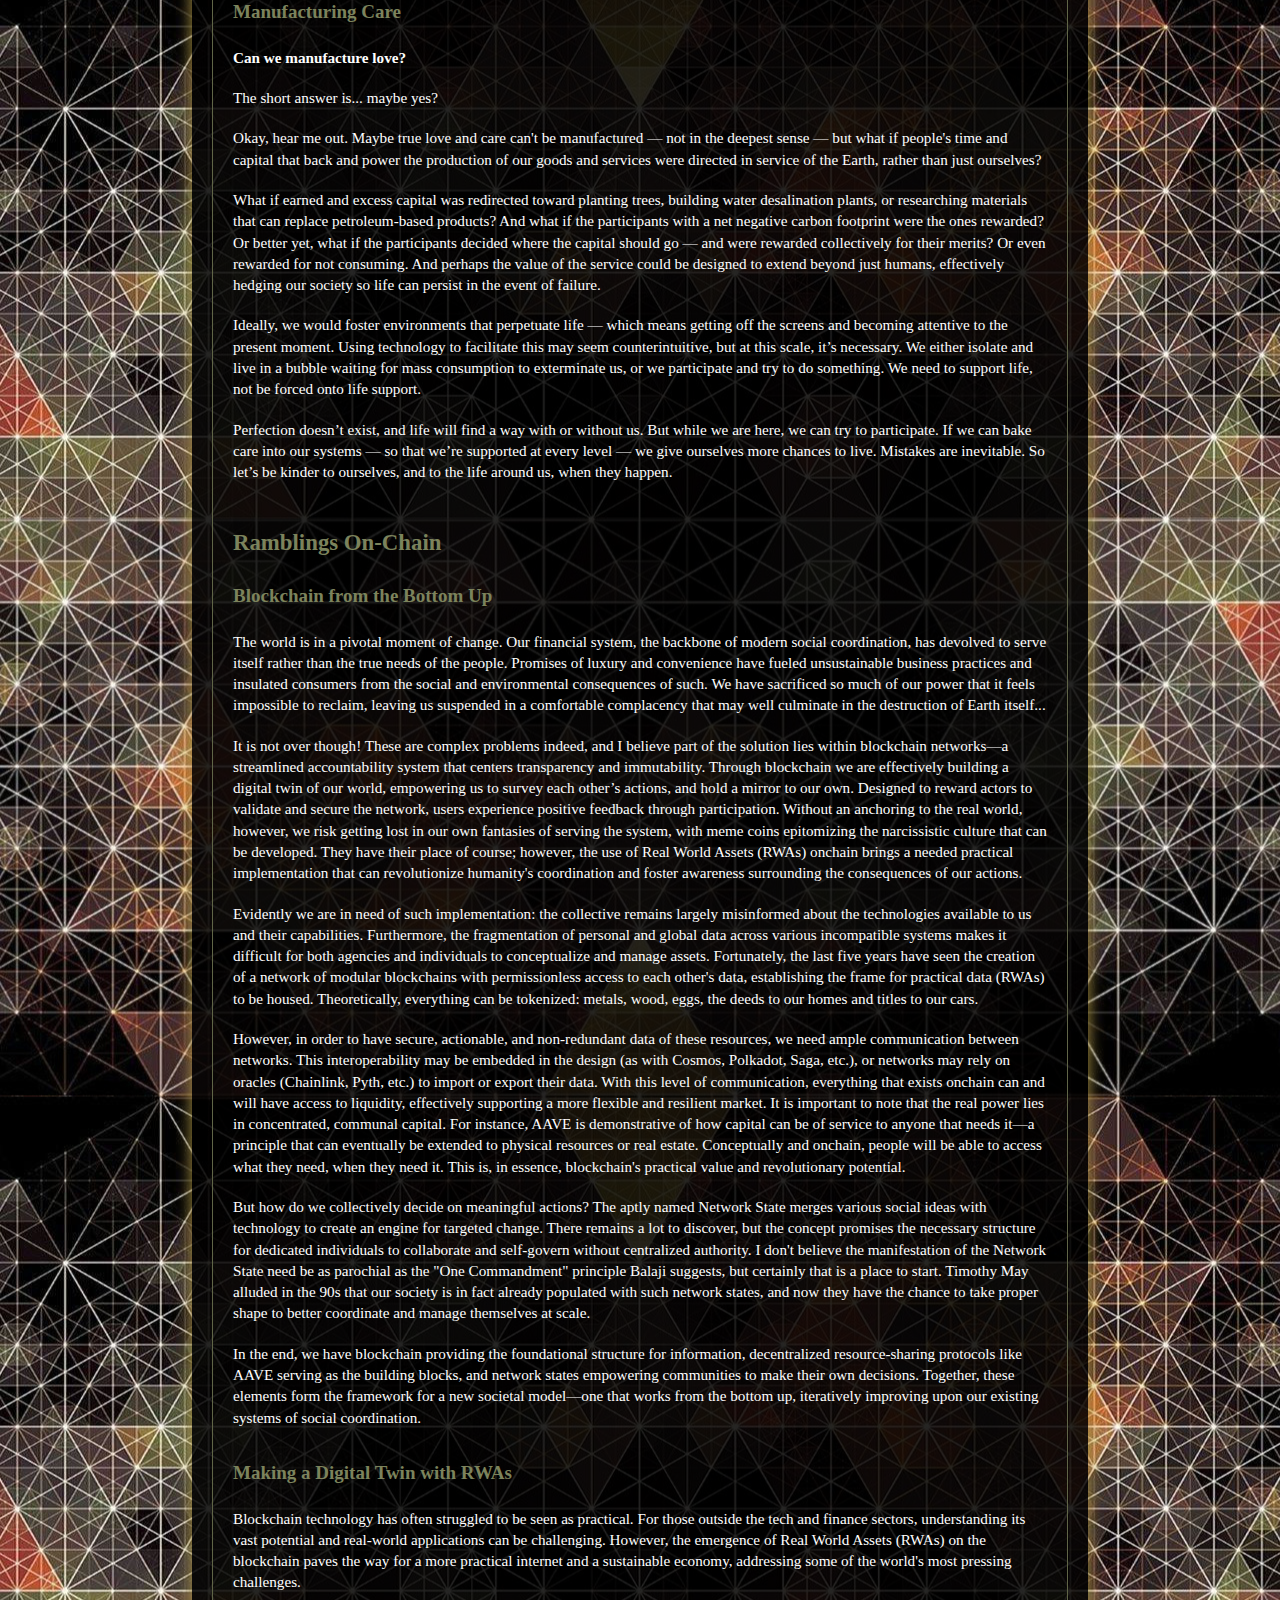
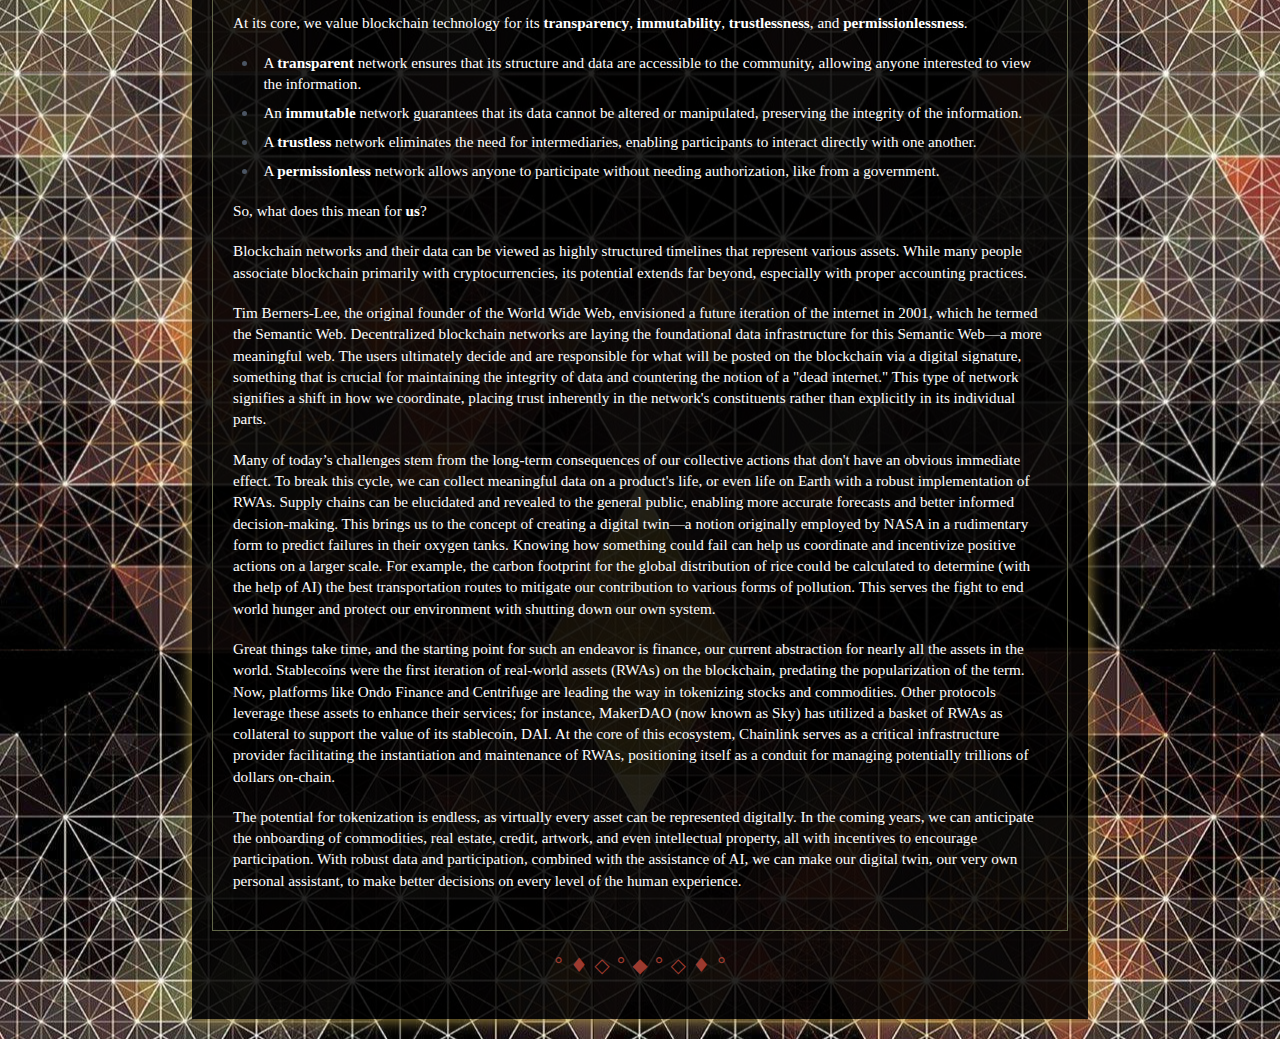
<file: docs/writings.html>
<!DOCTYPE html>
<html lang="en">

<head>
  <meta charset="utf-8">
  <meta name="viewport" content="width=device-width">
  <title>LifePost</title>
  <meta name="description" content="Sanctuary Nondescript">

  <!-- HTML Meta Tags -->
  <title>LifePost</title>
  <meta name="description" content="lifepost">

  <!-- Facebook Meta Tags -->
  <meta property="og:url" content="https://lifepost.xyz">
  <meta property="og:type" content="website">
  <meta property="og:title" content="lifepost">
  <meta property="og:description" content="lifepost">
  <meta property="og:image" content="">

  <!-- Twitter Meta Tags -->
  <meta name="twitter:card" content="summary_large_image">
  <meta property="twitter:domain" content="lifepost.xyz">
  <meta property="twitter:url" content="https://lifepost.xyz">
  <meta name="twitter:title" content="lifepost">
  <meta name="twitter:description" content="lifepost">
  <meta name="twitter:image" content="">

  <link rel="stylesheet" href="../index.css">

  <script type="module">
    document.getElementById("sidebar-toggle")?.addEventListener("click", () => {
      document.querySelector("aside")?.classList.toggle("hidden")
    });

    function n() {
      const e = document.getElementById("disclaimer-banner");
      e.style.display = "none";
      localStorage.setItem("disclaimerDismissed", "true");
    }

    window.dismissBanner = n;
    localStorage.getItem("disclaimerDismissed") === "true" && (document.getElementById("disclaimer-banner").style.display = "none");
  </script>
</head>

<body class="bg-main min-h-screen p-2 md:p-5 bg-[url('/img/geobg.jpg')] bg-repeat bg-center">
  <div class="max-w-4xl mx-auto bg-opacity-85 bg-main border-3 md:p-5 shadow-cyber">

    <!-- Header -->
    <header class="text-center bg-gradient-top p-5 mb-5 border-2 border-top">
      <button id="sidebar-toggle" class="md:hidden absolute text-2xl left-4 top-4 text-bottom-icon border-2 bg-nav w-12 h-16 border-dark-uk p-2 hover:border-yellow hover:text-white">
        ☰
      </button>
      <a href="/" class="block">
        <h1 class="text-4xl font-comic animate-[rainbow_3s_infinite] m-0">LifePost</h1>
      </a>
    </header>

    <!-- New Banner -->
    <div id="disclaimer-banner" class="max-w-4xl mx-auto mb-4 bg-banner border-3 border-cyber-yellow p-3 flex justify-between items-center">
      <p class="text-banner font-mono text-sm">NOTHING HERE IS FINANCIAL ADVICE</p>
      <button onclick="dismissBanner()" class="text-cyber-yellow hover:text-bottom-icon font-bold px-2"> ✕</button>
    </div>

    <!-- Desktop Nav -->
    <nav class="hidden md:block w-full bg-nav border-b-2 border-internal z-50">
      <div class="max-w-5xl mx-auto p-4">
        <div class="flex flex-wrap justify-center gap-6 sm:gap-6 md:gap-10 bg-gradient-nav px-4 py-3 text-white font-bold rounded text-base sm:text-lg md:text-xl">
          <a href="/index.html" class="hover:hover-yellow hover:text-white transform hover:scale-105 transition-all duration-300">🛖 <span class="underline">HOME</span></a>
          <a href="/docs/mission.html" class="hover:hover-yellow hover:text-white transform hover:scale-105 transition-all duration-300">✴️ <span class="underline">MISSION</span></a>
          <a href="/docs/map.html" class="hover:hover-yellow hover:text-white transform hover:scale-105 transition-all duration-300">🌐 <span class="underline">MAP</span></a>
          <a href="/docs/writings.html" class="hover:hover-yellow hover:text-white transform hover:scale-105 transition-all duration-300">📜 <span class="underline">WRITINGS</span></a>
          <a href="/docs/recs.html" class="hover:hover-yellow hover:text-white transform hover:scale-105 transition-all duration-300">📚 <span class="underline">REC LIST</span></a>
          <a href="/docs/contact.html" class="hover:hover-yellow hover:text-white transform hover:scale-105 transition-all duration-300">✉️ <span class="underline">CONTACT</span></a>
        </div>
      </div>
    </nav>

    <!-- Mobile Sidebar -->
    <aside class="hidden md:hidden bg-nav text-white p-6 border-t-2 border-internal bg-gradient-nav">
      <nav class="flex flex-col gap-6 text-lg">
        <a href="/index.html" class="hover:hover-yellow hover:text-white">🛖 HOME</a>
        <a href="/docs/mission.html" class="hover:hover-yellow hover:text-white">✴️ MISSION</a>
        <a href="/docs/map.html" class="hover:hover-yellow hover:text-white">🌐 MAP</a>
        <a href="/docs/writings.html" class="hover:hover-yellow hover:text-white">📜 WRITINGS</a>
        <a href="/docs/recs.html" class="hover:hover-yellow hover:text-white">📚 REC LIST</a>
        <a href="/docs/contact.html" class="hover:hover-yellow hover:text-white">✉️ CONTACT</a>
      </nav>
    </aside>

    <main class="flex-1 min-w-0 bg-nav/50 border border-internal p-5 prose prose-match">

       <h2 id="toc">Developing Clarity or Delusion
        <a aria-hidden="true" tabindex="-1" href="#toc"><span class="icon icon-link"></span></a>
      </h2>

      <ul>
        <li><h3 id="illusions-future">Illusions of the Future</h3>
          <ul>
            <li><a href="#anc-fut">Ancestral Future</a></li>
            <li><a href="#man-care">Manufacturing Care</a></li>
          </ul>

        </li>

        <li><h3 id="#ramblings-on-chain">Ramblings On-Chain</h3>
          <ul>
            <li><a href="#bottom-up">Blockchain from the Bottom Up</a></li>
            <li><a href="#rwaXdt">Making a Digital Twin with RWAs</a></li>
          </ul>
        </li>
      </ul>

      <h2 id="illusions-future">Illusions of the Future
        <a aria-hidden="true" tabindex="-1" href="#ideas-future"><span class="icon icon-link"></span></a>
      </h2>

      <h3 id="anc-fut">Ancestral Future
        <a aria-hidden="true" tabindex="-1" href="#anc-fut"><span class="icon icon-link"></span></a>
      </h3> 

        <section>
          <p>This writing was largely inspired by seeing some of Ailton Krenak’s work on display in Mexico City and subsequently reading his book <em>Ancestral Future</em>, which has clearly moved me...</p>

          <p>With all my travels over the past few years, I’ve seen how much of the world lives inside a bubble they inherited (myself included). Modern countries are insulated from the realities of how they get their food, and those that aren’t are gaslighted through poverty into believing that the nations exploiting them hold the answers and the life they’ve always dreamed of—forsaking the abundance they already live within. Abundance is natural and is by design self-sustaining, unlike the many fragile technologies that underpin our world.</p>

          <p>And yes, I recognize the hypocrisy in typing this and posting it online. I’m as integrated into this world as anyone else. The point I’m making is best posed as a question: how much of our lives have come to serve technology, rather than using technology in service of ourselves—or better yet, the Earth and all life? Aren’t we supposed to be God’s shepherds? These days, most people seem preoccupied with money and how to get more of it—but do they care where their potatoes came from? Do they care how the chickens they consume were raised and slaughtered? How often do we sit down for a family meal? How often do we maintain deep, non-superficial relationships with our neighbors—or even with the animals in our neighborhoods that aren’t “ours”? Modern life moves so fast. When do any of us give ourselves the time to truly care?</p>

          <p>This is tied with the concept of Krenak's necrocapitalism, where humans place themselves at the center of everything, ultimately forced into a state of consumption to recreate worlds. Always needing more to build the next thing that will supposedly “get us there,” we miss the truth that we’ve always been <em>here</em>. Our obsession with the virtual world exemplifies this: the illusion of limitless creation pulls us away from the tangible world. We become heroes on the internet, but spectators in real life. Social media exemplifies this, and doomscrolling—we continue down this spiral. Disconnected from the present, we buy into the narratives others place upon us, feeding a mass psychosis, crippling anxiety, and attention deficits. Some call it analysis paralysis; Chomsky called it <em>manufactured consent</em>. Perhaps it wasn’t entirely intentional, but our global interconnectivity leaves us vulnerable to accidentally creating, as Krenak references from Chimamanda Ngozi Adichie, “a world with a single story.”</p>

          <p>Determinism sounds quite dystopian, doesn’t it? Much of this stems from the competition baked into our education systems. But does it have to be so bleak? Whatever happened to just being—doing nothing? Productivity is not life.</p>

          <p>Here I am, advocating for data privacy and blockchain technology, while also encouraging people to touch grass and forget about their day jobs. My writing suggests that individuals must prioritize themselves for the sake of the collective. So, which is it? This world is full of contradictions, and our language doesn’t always help. I know I don’t have the right answers—and I don’t want to fall into the trap of thinking a definitive solution exists. It really depends on how you look at it. The truth probably lies somewhere within the paradoxes—and perhaps, it’s not as complicated as we think.</p>

          <p>Some of the ancient wisdom that still exists in our modern platitudes was passed down through generations without texts or so-called "knowledge." No preoccupation with forgetting, which I too succumb to. The world doesn’t need to be built for the future—it already exists. Krenak said, <em>“Indigenous children are not educated, but guided.”</em> Our children do not need to be indoctrinated to build our future—they are already inherently a part of it. From an early age, they learn <em>“to put their hearts in the rhythm of the Earth”</em>—something most of the world’s cultures have long forgotten. The way forward might not be something we can plan explicitly. Perhaps the future really does need to be ancestral.</p>
        </section>

      <h3 id="man-care">Manufacturing Care
        <a aria-hidden="true" tabindex="-1" href="#man-care"><span class="icon icon-link"></span></a>
      </h3> 
        <section>
          <p><strong>Can we manufacture love?</h2></strong></p>

          <p>The short answer is... maybe yes?</p>

          <p>Okay, hear me out. Maybe true love and care can't be manufactured — not in the deepest sense — but what if people's time and capital that back and power the production of our goods and services were directed in service of the Earth, rather than just ourselves?</p>

          <p>What if earned and excess capital was redirected toward planting trees, building water desalination plants, or researching materials that can replace petroleum-based products? And what if the participants with a net negative carbon footprint were the ones rewarded? Or better yet, what if the participants decided where the capital should go — and were rewarded collectively for their merits? Or even rewarded for not consuming. And perhaps the value of the service could be designed to extend beyond just humans, effectively hedging our society so life can persist in the event of failure.</p>

          <p>Ideally, we would foster environments that perpetuate life — which means getting off the screens and becoming attentive to the present moment. Using technology to facilitate this may seem counterintuitive, but at this scale, it’s necessary. We either isolate and live in a bubble waiting for mass consumption to exterminate us, or we participate and try to do something. We need to support life, not be forced onto life support.</p>

          <p>Perfection doesn’t exist, and life will find a way with or without us. But while we are here, we can try to participate. If we can bake care into our systems — so that we’re supported at every level — we give ourselves more chances to live. Mistakes are inevitable. So let’s be kinder to ourselves, and to the life around us, when they happen.</p>
        </section>





      <h2 id="ramblings-on-chain">Ramblings On-Chain
        <a aria-hidden="true" tabindex="-1" href="#ramblings-on-chain"><span class="icon icon-link"></span></a>
      </h2>

      <h3 id="bottom-up">Blockchain from the Bottom Up
        <a aria-hidden="true" tabindex="-1" href="#bottom-up"><span class="icon icon-link"></span></a>
      </h3> 
      
        <section>
          <p>The world is in a pivotal moment of change. Our financial system, the backbone of modern social coordination, has devolved to serve itself rather than the true needs of the people. Promises of luxury and convenience have fueled unsustainable business practices and insulated consumers from the social and environmental consequences of such. We have sacrificed so much of our power that it feels impossible to reclaim, leaving us suspended in a comfortable complacency that may well culminate in the destruction of Earth itself...</p>

          <p>It is not over though! These are complex problems indeed, and I believe part of the solution lies within blockchain networks—a streamlined accountability system that centers transparency and immutability. Through blockchain we are effectively building a digital twin of our world, empowering us to survey each other’s actions, and hold a mirror to our own. Designed to reward actors to validate and secure the network, users experience positive feedback through participation. Without an anchoring to the real world, however, we risk getting lost in our own fantasies of serving the system, with meme coins epitomizing the narcissistic culture that can be developed. They have their place of course; however, the use of Real World Assets (RWAs) onchain brings a needed practical implementation that can revolutionize humanity's coordination and foster awareness surrounding the consequences of our actions.</p>

          <p>Evidently we are in need of such implementation: the collective remains largely misinformed about the technologies available to us and their capabilities. Furthermore, the fragmentation of personal and global data across various incompatible systems makes it difficult for both agencies and individuals to conceptualize and manage assets. Fortunately, the last five years have seen the creation of a network of modular blockchains with permissionless access to each other's data, establishing the frame for practical data (RWAs) to be housed. Theoretically, everything can be tokenized: metals, wood, eggs, the deeds to our homes and titles to our cars.</p>

          <p>However, in order to have secure, actionable, and non-redundant data of these resources, we need ample communication between networks. This interoperability may be embedded in the design (as with Cosmos, Polkadot, Saga, etc.), or networks may rely on oracles (Chainlink, Pyth, etc.) to import or export their data. With this level of communication, everything that exists onchain can and will have access to liquidity, effectively supporting a more flexible and resilient market. It is important to note that the real power lies in concentrated, communal capital. For instance, AAVE is demonstrative of how capital can be of service to anyone that needs it—a principle that can eventually be extended to physical resources or real estate. Conceptually and onchain, people will be able to access what they need, when they need it. This is, in essence, blockchain's practical value and revolutionary potential.</p>

          <p>But how do we collectively decide on meaningful actions? The aptly named Network State merges various social ideas with technology to create an engine for targeted change. There remains a lot to discover, but the concept promises the necessary structure for dedicated individuals to collaborate and self-govern without centralized authority. I don't believe the manifestation of the Network State need be as parochial as the "One Commandment" principle Balaji suggests, but certainly that is a place to start. Timothy May alluded in the 90s that our society is in fact already populated with such network states, and now they have the chance to take proper shape to better coordinate and manage themselves at scale.</p>

          <p>In the end, we have blockchain providing the foundational structure for information, decentralized resource-sharing protocols like AAVE serving as the building blocks, and network states empowering communities to make their own decisions. Together, these elements form the framework for a new societal model—one that works from the bottom up, iteratively improving upon our existing systems of social coordination.</p>
        </section>


      <h3 id="rwaXdt">Making a Digital Twin with RWAs
        <a aria-hidden="true" tabindex="-1" href="#rwaXdt"><span class="icon icon-link"></span></a>
      </h3> 
      
      <section>

        <p>Blockchain technology has often struggled to be seen as practical. For those outside the tech and finance sectors, understanding its vast potential and real-world applications can be challenging. However, the emergence of Real World Assets (RWAs) on the blockchain paves the way for a more practical internet and a sustainable economy, addressing some of the world's most pressing challenges.</p>

        <p>At its core, we value blockchain technology for its <strong>transparency</strong>, <strong>immutability</strong>, <strong>trustlessness</strong>, and <strong>permissionlessness</strong>.</p>

          <ul>
            <li>A <strong>transparent</strong> network ensures that its structure and data are accessible to the community, allowing anyone interested to view the information.</li>
            <li>An <strong>immutable</strong> network guarantees that its data cannot be altered or manipulated, preserving the integrity of the information.</li>
            <li>A <strong>trustless</strong> network eliminates the need for intermediaries, enabling participants to interact directly with one another.</li>
            <li>A <strong>permissionless</strong> network allows anyone to participate without needing authorization, like from a government.</li>
          </ul>

        <p>So, what does this mean for <strong>us</strong>?</p>

        <p>Blockchain networks and their data can be viewed as highly structured timelines that represent various assets. While many people associate blockchain primarily with cryptocurrencies, its potential extends far beyond, especially with proper accounting practices.</p>

        <p>Tim Berners-Lee, the original founder of the World Wide Web, envisioned a future iteration of the internet in 2001, which he termed the Semantic Web. Decentralized blockchain networks are laying the foundational data infrastructure for this Semantic Web—a more meaningful web. The users ultimately decide and are responsible for what will be posted on the blockchain via a digital signature, something that is crucial for maintaining the integrity of data and countering the notion of a "dead internet." This type of network signifies a shift in how we coordinate, placing trust inherently in the network's constituents rather than explicitly in its individual parts.</p>

        <p>Many of today’s challenges stem from the long-term consequences of our collective actions that don't have an obvious immediate effect. To break this cycle, we can collect meaningful data on a product's life, or even life on Earth with a robust implementation of RWAs. Supply chains can be elucidated and revealed to the general public, enabling more accurate forecasts and better informed decision-making. This brings us to the concept of creating a digital twin—a notion originally employed by NASA in a rudimentary form to predict failures in their oxygen tanks. Knowing how something could fail can help us coordinate and incentivize positive actions on a larger scale. For example, the carbon footprint for the global distribution of rice could be calculated to determine (with the help of AI) the best transportation routes to mitigate our contribution to various forms of pollution. This serves the fight to end world hunger and protect our environment with shutting down our own system.</p>

        <p>Great things take time, and the starting point for such an endeavor is finance, our current abstraction for nearly all the assets in the world. Stablecoins were the first iteration of real-world assets (RWAs) on the blockchain, predating the popularization of the term. Now, platforms like Ondo Finance and Centrifuge are leading the way in tokenizing stocks and commodities. Other protocols leverage these assets to enhance their services; for instance, MakerDAO (now known as Sky) has utilized a basket of RWAs as collateral to support the value of its stablecoin, DAI. At the core of this ecosystem, Chainlink serves as a critical infrastructure provider facilitating the instantiation and maintenance of RWAs, positioning itself as a conduit for managing potentially trillions of dollars on-chain.</p>

        <p>The potential for tokenization is endless, as virtually every asset can be represented digitally. In the coming years, we can anticipate the onboarding of commodities, real estate, credit, artwork, and even intellectual property, all with incentives to encourage participation. With robust data and participation, combined with the assistance of AI, we can make our digital twin, our very own personal assistant, to make better decisions on every level of the human experience.</p>

      </section>

      <div class="text-menu font-mono mb-4"></div>
    </main>

    

    <!-- Footer Elements -->
    <div class="text-center text-bottom-icon text-xl my-5"> ° ♦ ◇ ° ◆ ° ◇ ♦ °</div>
  </div>

</body>

</html>
</file>
<file: index.css>
*,
*,
:before,
:after {
  --tw-border-spacing-x: 0;
  --tw-border-spacing-y: 0;
  --tw-translate-x: 0;
  --tw-translate-y: 0;
  --tw-rotate: 0;
  --tw-skew-x: 0;
  --tw-skew-y: 0;
  --tw-scale-x: 1;
  --tw-scale-y: 1;
  --tw-pan-x: ;
  --tw-pan-y: ;
  --tw-pinch-zoom: ;
  --tw-scroll-snap-strictness: proximity;
  --tw-gradient-from-position: ;
  --tw-gradient-via-position: ;
  --tw-gradient-to-position: ;
  --tw-ordinal: ;
  --tw-slashed-zero: ;
  --tw-numeric-figure: ;
  --tw-numeric-spacing: ;
  --tw-numeric-fraction: ;
  --tw-ring-inset: ;
  --tw-ring-offset-width: 0px;
  --tw-ring-offset-color: #fff;
  --tw-ring-color: rgb(59 130 246 / .5);
  --tw-ring-offset-shadow: 0 0 #0000;
  --tw-ring-shadow: 0 0 #0000;
  --tw-shadow: 0 0 #0000;
  --tw-shadow-colored: 0 0 #0000;
  --tw-blur: ;
  --tw-brightness: ;
  --tw-contrast: ;
  --tw-grayscale: ;
  --tw-hue-rotate: ;
  --tw-invert: ;
  --tw-saturate: ;
  --tw-sepia: ;
  --tw-drop-shadow: ;
  --tw-backdrop-blur: ;
  --tw-backdrop-brightness: ;
  --tw-backdrop-contrast: ;
  --tw-backdrop-grayscale: ;
  --tw-backdrop-hue-rotate: ;
  --tw-backdrop-invert: ;
  --tw-backdrop-opacity: ;
  --tw-backdrop-saturate: ;
  --tw-backdrop-sepia: ;
  --tw-contain-size: ;
  --tw-contain-layout: ;
  --tw-contain-paint: ;
  --tw-contain-style: 
}
::backdrop {
  --tw-border-spacing-x: 0;
  --tw-border-spacing-y: 0;
  --tw-translate-x: 0;
  --tw-translate-y: 0;
  --tw-rotate: 0;
  --tw-skew-x: 0;
  --tw-skew-y: 0;
  --tw-scale-x: 1;
  --tw-scale-y: 1;
  --tw-pan-x: ;
  --tw-pan-y: ;
  --tw-pinch-zoom: ;
  --tw-scroll-snap-strictness: proximity;
  --tw-gradient-from-position: ;
  --tw-gradient-via-position: ;
  --tw-gradient-to-position: ;
  --tw-ordinal: ;
  --tw-slashed-zero: ;
  --tw-numeric-figure: ;
  --tw-numeric-spacing: ;
  --tw-numeric-fraction: ;
  --tw-ring-inset: ;
  --tw-ring-offset-width: 0px;
  --tw-ring-offset-color: #fff;
  --tw-ring-color: rgb(59 130 246 / .5);
  --tw-ring-offset-shadow: 0 0 #0000;
  --tw-ring-shadow: 0 0 #0000;
  --tw-shadow: 0 0 #0000;
  --tw-shadow-colored: 0 0 #0000;
  --tw-blur: ;
  --tw-brightness: ;
  --tw-contrast: ;
  --tw-grayscale: ;
  --tw-hue-rotate: ;
  --tw-invert: ;
  --tw-saturate: ;
  --tw-sepia: ;
  --tw-drop-shadow: ;
  --tw-backdrop-blur: ;
  --tw-backdrop-brightness: ;
  --tw-backdrop-contrast: ;
  --tw-backdrop-grayscale: ;
  --tw-backdrop-hue-rotate: ;
  --tw-backdrop-invert: ;
  --tw-backdrop-opacity: ;
  --tw-backdrop-saturate: ;
  --tw-backdrop-sepia: ;
  --tw-contain-size: ;
  --tw-contain-layout: ;
  --tw-contain-paint: ;
  --tw-contain-style: 
}
*,
:before,
:after {
  box-sizing:border-box;
  border-width:0;
  border-style:solid;
  border-color:#e5e7eb
}
:before,
:after {
  --tw-content: ""
}
html,
:host {
  line-height:1.5;
  -webkit-text-size-adjust:100%;
  -moz-tab-size:4;
  -o-tab-size:4;
  tab-size:4;
  font-family:ui-sans-serif,system-ui,sans-serif,"Apple Color Emoji","Segoe UI Emoji",Segoe UI Symbol,"Noto Color Emoji";
  font-feature-settings:normal;
  font-variation-settings:normal;
  -webkit-tap-highlight-color:transparent
}
body {
  margin:0;
  line-height:inherit
}
hr {
  height:0;
  color:inherit;
  border-top-width:1px
}
abbr:where([title]) {
  -webkit-text-decoration:underline dotted;
  text-decoration:underline dotted
}
h1,
h2,
h3,
h4,
h5,
h6 {
  font-size:inherit;
  font-weight:inherit
}
a {
  color:inherit;
  text-decoration:inherit
}
b,
strong {
  font-weight:bolder
}
code,
kbd,
samp,
pre {
  font-family:ProFont for Powerline,ProFont,monaco,monospace;
  font-feature-settings:normal;
  font-variation-settings:normal;
  font-size:1em
}
small {
  font-size:80%
}
sub,
sup {
  font-size:75%;
  line-height:0;
  position:relative;
  vertical-align:baseline
}
sub {
  bottom:-.25em
}
sup {
  top:-.5em
}
table {
  text-indent:0;
  border-color:inherit;
  border-collapse:collapse
}
button,
input,
optgroup,
select,
textarea {
  font-family:inherit;
  font-feature-settings:inherit;
  font-variation-settings:inherit;
  font-size:100%;
  font-weight:inherit;
  line-height:inherit;
  letter-spacing:inherit;
  color:inherit;
  margin:0;
  padding:0
}
button,
select {
  text-transform:none
}
button,
input:where([type=button]),
input:where([type=reset]),
input:where([type=submit]) {
  -webkit-appearance:button;
  background-color:transparent;
  background-image:none
}
:-moz-focusring {
  outline:auto
}
:-moz-ui-invalid {
  box-shadow:none
}
progress {
  vertical-align:baseline
}
::-webkit-inner-spin-button,
::-webkit-outer-spin-button {
  height:auto
}
[type=search] {
  -webkit-appearance:textfield;
  outline-offset:-2px
}
::-webkit-search-decoration {
  -webkit-appearance:none
}
::-webkit-file-upload-button {
  -webkit-appearance:button;
  font:inherit
}
summary {
  display:list-item
}
blockquote,
dl,
dd,
h1,
h2,
h3,
h4,
h5,
h6,
hr,
figure,
p,
pre {
  margin:0
}
fieldset {
  margin:0;
  padding:0
}
legend {
  padding:0
}
ol,
ul,
menu {
  list-style:none;
  margin:0;
  padding:0
}
dialog {
  padding:0
}
textarea {
  resize:vertical
}
input::-moz-placeholder,
textarea::-moz-placeholder {
  opacity:1;
  color:#9ca3af
}
input::placeholder,
textarea::placeholder {
  opacity:1;
  color:#9ca3af
}
button,
[role=button] {
  cursor:pointer
}
:disabled {
  cursor:default
}
img,
svg,
video,
canvas,
audio,
iframe,
embed,
object {
  display:block;
  vertical-align:middle
}
img,
video {
  max-width:100%;
  height:auto
}
[hidden]:where(:not([hidden=until-found])) {
  display:none
}
.container {
  width:100%
}
@media (min-width: 640px) {
  .container {
    max-width:640px
  }
}
@media (min-width: 768px) {
  .container {
    max-width:768px
  }
}
@media (min-width: 1024px) {
  .container {
    max-width:1024px
  }
}
@media (min-width: 1280px) {
  .container {
    max-width:1280px
  }
}
@media (min-width: 1536px) {
  .container {
    max-width:1536px
  }
}
.prose {
  color:var(--tw-prose-body);
  max-width:flex-1
}
.prose :where(p):not(:where([class~=not-prose],
[class~=not-prose] *)) {
  margin-top:1.25em;
  margin-bottom:1.25em
}
.prose :where([class~=lead]):not(:where([class~=not-prose],
[class~=not-prose] *)) {
  color:var(--tw-prose-lead);
  font-size:1.25em;
  line-height:1.6;
  margin-top:1.2em;
  margin-bottom:1.2em
}
.prose :where(a):not(:where([class~=not-prose],
[class~=not-prose] *)) {
  color:var(--tw-prose-links);
  text-decoration:underline;
  font-weight:500
}
.prose :where(strong):not(:where([class~=not-prose],
[class~=not-prose] *)) {
  color:var(--tw-prose-bold);
  font-weight:600
}
.prose :where(a strong):not(:where([class~=not-prose],
[class~=not-prose] *)) {
  color:inherit
}
.prose :where(blockquote strong):not(:where([class~=not-prose],
[class~=not-prose] *)) {
  color:inherit
}
.prose :where(thead th strong):not(:where([class~=not-prose],
[class~=not-prose] *)) {
  color:inherit
}
.prose :where(ol):not(:where([class~=not-prose],
[class~=not-prose] *)) {
  list-style-type:decimal;
  margin-top:1.25em;
  margin-bottom:1.25em;
  padding-inline-start:1.625em
}
.prose :where(ol[type=A]):not(:where([class~=not-prose],
[class~=not-prose] *)) {
  list-style-type:upper-alpha
}
.prose :where(ol[type=a]):not(:where([class~=not-prose],
[class~=not-prose] *)) {
  list-style-type:lower-alpha
}
.prose :where(ol[type=A s]):not(:where([class~=not-prose],
[class~=not-prose] *)) {
  list-style-type:upper-alpha
}
.prose :where(ol[type=a s]):not(:where([class~=not-prose],
[class~=not-prose] *)) {
  list-style-type:lower-alpha
}
.prose :where(ol[type=I]):not(:where([class~=not-prose],
[class~=not-prose] *)) {
  list-style-type:upper-roman
}
.prose :where(ol[type=i]):not(:where([class~=not-prose],
[class~=not-prose] *)) {
  list-style-type:lower-roman
}
.prose :where(ol[type=I s]):not(:where([class~=not-prose],
[class~=not-prose] *)) {
  list-style-type:upper-roman
}
.prose :where(ol[type=i s]):not(:where([class~=not-prose],
[class~=not-prose] *)) {
  list-style-type:lower-roman
}
.prose :where(ol[type="1"]):not(:where([class~=not-prose],
[class~=not-prose] *)) {
  list-style-type:decimal
}
.prose :where(ul):not(:where([class~=not-prose],
[class~=not-prose] *)) {
  list-style-type:disc;
  margin-top:1.25em;
  margin-bottom:1.25em;
  padding-inline-start:1.625em
}
.prose :where(ol>li):not(:where([class~=not-prose],
[class~=not-prose] *))::marker {
  font-weight:400;
  color:var(--tw-prose-counters)
}
.prose :where(ul>li):not(:where([class~=not-prose],
[class~=not-prose] *))::marker {
  color:var(--tw-prose-bullets)
}
.prose :where(dt):not(:where([class~=not-prose],
[class~=not-prose] *)) {
  color:var(--tw-prose-headings);
  font-weight:600;
  margin-top:1.25em
}
.prose :where(hr):not(:where([class~=not-prose],
[class~=not-prose] *)) {
  border-color:var(--tw-prose-hr);
  border-top-width:1px;
  margin-top:3em;
  margin-bottom:3em
}
.prose :where(blockquote):not(:where([class~=not-prose],
[class~=not-prose] *)) {
  font-weight:500;
  font-style:italic;
  color:var(--tw-prose-quotes);
  border-inline-start-width:.25rem;
  border-inline-start-color:var(--tw-prose-quote-borders);
  quotes:"“""”""‘""’";
  margin-top:1.6em;
  margin-bottom:1.6em;
  padding-inline-start:1em
}
.prose :where(blockquote p:first-of-type):not(:where([class~=not-prose],
[class~=not-prose] *)):before {
  content:open-quote
}
.prose :where(blockquote p:last-of-type):not(:where([class~=not-prose],
[class~=not-prose] *)):after {
  content:close-quote
}
.prose :where(h1):not(:where([class~=not-prose],
[class~=not-prose] *)) {
  color:var(--tw-prose-headings);
  font-weight:800;
  font-size:2.25em;
  margin-top:0;
  margin-bottom:.8888889em;
  line-height:1.1111111
}
.prose :where(h1 strong):not(:where([class~=not-prose],
[class~=not-prose] *)) {
  font-weight:900;
  color:inherit
}
.prose :where(h2):not(:where([class~=not-prose],
[class~=not-prose] *)) {
  color:var(--tw-prose-headings);
  font-weight:700;
  font-size:1.5em;
  margin-top:2em;
  margin-bottom:1em;
  line-height:1.3333333
}
.prose :where(h2 strong):not(:where([class~=not-prose],
[class~=not-prose] *)) {
  font-weight:800;
  color:inherit
}
.prose :where(h3):not(:where([class~=not-prose],
[class~=not-prose] *)) {
  color:var(--tw-prose-headings);
  font-weight:600;
  font-size:1.25em;
  margin-top:1.6em;
  margin-bottom:.6em;
  line-height:1.6
}
.prose :where(h3 strong):not(:where([class~=not-prose],
[class~=not-prose] *)) {
  font-weight:700;
  color:inherit
}
.prose :where(h4):not(:where([class~=not-prose],
[class~=not-prose] *)) {
  color:var(--tw-prose-headings);
  font-weight:600;
  margin-top:1.5em;
  margin-bottom:.5em;
  line-height:1.5
}
.prose :where(h4 strong):not(:where([class~=not-prose],
[class~=not-prose] *)) {
  font-weight:700;
  color:inherit
}
.prose :where(img):not(:where([class~=not-prose],
[class~=not-prose] *)) {
  margin-top:2em;
  margin-bottom:2em
}
.prose :where(picture):not(:where([class~=not-prose],
[class~=not-prose] *)) {
  display:block;
  margin-top:2em;
  margin-bottom:2em
}
.prose :where(video):not(:where([class~=not-prose],
[class~=not-prose] *)) {
  margin-top:2em;
  margin-bottom:2em
}
.prose :where(kbd):not(:where([class~=not-prose],
[class~=not-prose] *)) {
  font-weight:500;
  font-family:inherit;
  color:var(--tw-prose-kbd);
  box-shadow:0 0 0 1px rgb(var(--tw-prose-kbd-shadows) / 10%),0 3px rgb(var(--tw-prose-kbd-shadows) / 10%);
  font-size:.875em;
  border-radius:.3125rem;
  padding-top:.1875em;
  padding-inline-end:.375em;
  padding-bottom:.1875em;
  padding-inline-start:.375em
}
.prose :where(code):not(:where([class~=not-prose],
[class~=not-prose] *)) {
  color:var(--tw-prose-code);
  font-weight:600;
  font-size:.875em
}
.prose :where(code):not(:where([class~=not-prose],
[class~=not-prose] *)):before {
  content:"`"
}
.prose :where(code):not(:where([class~=not-prose],
[class~=not-prose] *)):after {
  content:"`"
}
.prose :where(a code):not(:where([class~=not-prose],
[class~=not-prose] *)) {
  color:inherit
}
.prose :where(h1 code):not(:where([class~=not-prose],
[class~=not-prose] *)) {
  color:inherit
}
.prose :where(h2 code):not(:where([class~=not-prose],
[class~=not-prose] *)) {
  color:inherit;
  font-size:.875em
}
.prose :where(h3 code):not(:where([class~=not-prose],
[class~=not-prose] *)) {
  color:inherit;
  font-size:.9em
}
.prose :where(h4 code):not(:where([class~=not-prose],
[class~=not-prose] *)) {
  color:inherit
}
.prose :where(blockquote code):not(:where([class~=not-prose],
[class~=not-prose] *)) {
  color:inherit
}
.prose :where(thead th code):not(:where([class~=not-prose],
[class~=not-prose] *)) {
  color:inherit
}
.prose :where(pre):not(:where([class~=not-prose],
[class~=not-prose] *)) {
  color:var(--tw-prose-pre-code);
  background-color:var(--tw-prose-pre-bg);
  overflow-x:auto;
  font-weight:400;
  font-size:.875em;
  line-height:1.7142857;
  margin-top:1.7142857em;
  margin-bottom:1.7142857em;
  border-radius:.375rem;
  padding-top:.8571429em;
  padding-inline-end:1.1428571em;
  padding-bottom:.8571429em;
  padding-inline-start:1.1428571em
}
.prose :where(pre code):not(:where([class~=not-prose],
[class~=not-prose] *)) {
  background-color:transparent;
  border-width:0;
  border-radius:0;
  padding:0;
  font-weight:inherit;
  color:inherit;
  font-size:inherit;
  font-family:inherit;
  line-height:inherit
}
.prose :where(pre code):not(:where([class~=not-prose],
[class~=not-prose] *)):before {
  content:none
}
.prose :where(pre code):not(:where([class~=not-prose],
[class~=not-prose] *)):after {
  content:none
}
.prose :where(table):not(:where([class~=not-prose],
[class~=not-prose] *)) {
  width:100%;
  table-layout:auto;
  margin-top:2em;
  margin-bottom:2em;
  font-size:.875em;
  line-height:1.7142857
}
.prose :where(thead):not(:where([class~=not-prose],
[class~=not-prose] *)) {
  border-bottom-width:1px;
  border-bottom-color:var(--tw-prose-th-borders)
}
.prose :where(thead th):not(:where([class~=not-prose],
[class~=not-prose] *)) {
  color:var(--tw-prose-headings);
  font-weight:600;
  vertical-align:bottom;
  padding-inline-end:.5714286em;
  padding-bottom:.5714286em;
  padding-inline-start:.5714286em
}
.prose :where(tbody tr):not(:where([class~=not-prose],
[class~=not-prose] *)) {
  border-bottom-width:1px;
  border-bottom-color:var(--tw-prose-td-borders)
}
.prose :where(tbody tr:last-child):not(:where([class~=not-prose],
[class~=not-prose] *)) {
  border-bottom-width:0
}
.prose :where(tbody td):not(:where([class~=not-prose],
[class~=not-prose] *)) {
  vertical-align:baseline
}
.prose :where(tfoot):not(:where([class~=not-prose],
[class~=not-prose] *)) {
  border-top-width:1px;
  border-top-color:var(--tw-prose-th-borders)
}
.prose :where(tfoot td):not(:where([class~=not-prose],
[class~=not-prose] *)) {
  vertical-align:top
}
.prose :where(th,
td):not(:where([class~=not-prose],
[class~=not-prose] *)) {
  text-align:start
}
.prose :where(figure>*):not(:where([class~=not-prose],
[class~=not-prose] *)) {
  margin-top:0;
  margin-bottom:0
}
.prose :where(figcaption):not(:where([class~=not-prose],
[class~=not-prose] *)) {
  color:var(--tw-prose-captions);
  font-size:.875em;
  line-height:1.4285714;
  margin-top:.8571429em
}
.prose {
  --tw-prose-body: #374151;
  --tw-prose-headings: #111827;
  --tw-prose-lead: #4b5563;
  --tw-prose-links: #111827;
  --tw-prose-bold: #111827;
  --tw-prose-counters: #6b7280;
  --tw-prose-bullets: #d1d5db;
  --tw-prose-hr: #e5e7eb;
  --tw-prose-quotes: #111827;
  --tw-prose-quote-borders: #e5e7eb;
  --tw-prose-captions: #6b7280;
  --tw-prose-kbd: #111827;
  --tw-prose-kbd-shadows: 17 24 39;
  --tw-prose-code: #111827;
  --tw-prose-pre-code: #e5e7eb;
  --tw-prose-pre-bg: #1f2937;
  --tw-prose-th-borders: #d1d5db;
  --tw-prose-td-borders: #e5e7eb;
  --tw-prose-match-body: #d1d5db;
  --tw-prose-match-headings: #fff;
  --tw-prose-match-lead: #9ca3af;
  --tw-prose-match-links: #fff;
  --tw-prose-match-bold: #fff;
  --tw-prose-match-counters: #9ca3af;
  --tw-prose-match-bullets: #4b5563;
  --tw-prose-match-hr: #374151;
  --tw-prose-match-quotes: #f3f4f6;
  --tw-prose-match-quote-borders: #374151;
  --tw-prose-match-captions: #9ca3af;
  --tw-prose-match-kbd: #fff;
  --tw-prose-match-kbd-shadows: 255 255 255;
  --tw-prose-match-code: #fff;
  --tw-prose-match-pre-code: #d1d5db;
  --tw-prose-match-pre-bg: rgb(0 0 0 / 50%);
  --tw-prose-match-th-borders: #4b5563;
  --tw-prose-match-td-borders: #374151;
  font-size:1rem;
  line-height:1.75
}
.prose :where(picture>img):not(:where([class~=not-prose],
[class~=not-prose] *)) {
  margin-top:0;
  margin-bottom:0
}
.prose :where(li):not(:where([class~=not-prose],
[class~=not-prose] *)) {
  margin-top:.5em;
  margin-bottom:.5em
}
.prose :where(ol>li):not(:where([class~=not-prose],
[class~=not-prose] *)) {
  padding-inline-start:.375em
}
.prose :where(ul>li):not(:where([class~=not-prose],
[class~=not-prose] *)) {
  padding-inline-start:.375em
}
.prose :where(.prose>ul>li p):not(:where([class~=not-prose],
[class~=not-prose] *)) {
  margin-top:.75em;
  margin-bottom:.75em
}
.prose :where(.prose>ul>li>p:first-child):not(:where([class~=not-prose],
[class~=not-prose] *)) {
  margin-top:1.25em
}
.prose :where(.prose>ul>li>p:last-child):not(:where([class~=not-prose],
[class~=not-prose] *)) {
  margin-bottom:1.25em
}
.prose :where(.prose>ol>li>p:first-child):not(:where([class~=not-prose],
[class~=not-prose] *)) {
  margin-top:1.25em
}
.prose :where(.prose>ol>li>p:last-child):not(:where([class~=not-prose],
[class~=not-prose] *)) {
  margin-bottom:1.25em
}
.prose :where(ul ul,
ul ol,
ol ul,
ol ol):not(:where([class~=not-prose],
[class~=not-prose] *)) {
  margin-top:.75em;
  margin-bottom:.75em
}
.prose :where(dl):not(:where([class~=not-prose],
[class~=not-prose] *)) {
  margin-top:1.25em;
  margin-bottom:1.25em
}
.prose :where(dd):not(:where([class~=not-prose],
[class~=not-prose] *)) {
  margin-top:.5em;
  padding-inline-start:1.625em
}
.prose :where(hr+*):not(:where([class~=not-prose],
[class~=not-prose] *)) {
  margin-top:0
}
.prose :where(h2+*):not(:where([class~=not-prose],
[class~=not-prose] *)) {
  margin-top:0
}
.prose :where(h3+*):not(:where([class~=not-prose],
[class~=not-prose] *)) {
  margin-top:0
}
.prose :where(h4+*):not(:where([class~=not-prose],
[class~=not-prose] *)) {
  margin-top:0
}
.prose :where(thead th:first-child):not(:where([class~=not-prose],
[class~=not-prose] *)) {
  padding-inline-start:0
}
.prose :where(thead th:last-child):not(:where([class~=not-prose],
[class~=not-prose] *)) {
  padding-inline-end:0
}
.prose :where(tbody td,
tfoot td):not(:where([class~=not-prose],
[class~=not-prose] *)) {
  padding-top:.5714286em;
  padding-inline-end:.5714286em;
  padding-bottom:.5714286em;
  padding-inline-start:.5714286em
}
.prose :where(tbody td:first-child,
tfoot td:first-child):not(:where([class~=not-prose],
[class~=not-prose] *)) {
  padding-inline-start:0
}
.prose :where(tbody td:last-child,
tfoot td:last-child):not(:where([class~=not-prose],
[class~=not-prose] *)) {
  padding-inline-end:0
}
.prose :where(figure):not(:where([class~=not-prose],
[class~=not-prose] *)) {
  margin-top:2em;
  margin-bottom:2em
}
.prose :where(.prose>:first-child):not(:where([class~=not-prose],
[class~=not-prose] *)) {
  margin-top:0
}
.prose :where(.prose>:last-child):not(:where([class~=not-prose],
[class~=not-prose] *)) {
  margin-bottom:0
}
.prose-match {
  --tw-prose-body: #ffffff;
  --tw-prose-headings: #7C835C;
  --tw-prose-lead: var(--tw-prose-match-lead);
  --tw-prose-links: #B49C46;
  --tw-prose-bold: var(--tw-prose-match-bold);
  --tw-prose-counters: var(--tw-prose-match-counters);
  --tw-prose-bullets: var(--tw-prose-match-bullets);
  --tw-prose-hr: var(--tw-prose-match-hr);
  --tw-prose-quotes: #B49C46;
  --tw-prose-quote-borders: #7C835C;
  --tw-prose-captions: var(--tw-prose-match-captions);
  --tw-prose-kbd: var(--tw-prose-match-kbd);
  --tw-prose-kbd-shadows: var(--tw-prose-match-kbd-shadows);
  --tw-prose-code: #7C835C;
  --tw-prose-pre-code: #7C835C;
  --tw-prose-pre-bg: #0C0C0C;
  --tw-prose-th-borders: var(--tw-prose-match-th-borders);
  --tw-prose-td-borders: var(--tw-prose-match-td-borders);
  font-family:Comic Sans MS,Verdana;
  font-size:.95rem;
  line-height:1.4
}
.fixed {
  position:fixed
}
.absolute {
  position:absolute
}
.sticky {
  position:sticky
}
.left-4 {
  left:1rem
}
.top-4 {
  top:1rem
}
.z-50 {
  z-index:50
}
.float-right {
  float:right
}
.m-0 {
  margin:0
}
.mx-auto {
  margin-left:auto;
  margin-right:auto
}
.my-5 {
  margin-top:1.25rem;
  margin-bottom:1.25rem
}
.mb-2 {
  margin-bottom:.5rem
}
.mb-4 {
  margin-bottom:1rem
}
.mb-5 {
  margin-bottom:1.25rem
}
.mb-6 {
  margin-bottom:1.5rem
}
.mt-2 {
  margin-top:.5rem
}
.mt-4 {
  margin-top:1rem
}
.mt-5 {
  margin-top:1.25rem
}
.mt-8 {
  margin-top:2rem
}
.block {
  display:block
}
.inline-block {
  display:inline-block
}
.flex {
  display:flex
}
.hidden {
  display:none
}
.aspect-\[4\/3\] {
  aspect-ratio:4/3
}
.h-16 {
  height:4rem
}
.h-full {
  height:100%
}
.min-h-screen {
  min-height:100vh
}
.w-12 {
  width:3rem
}
.w-64 {
  width:16rem
}
.w-full {
  width:100%
}
.min-w-0 {
  min-width:0px
}
.max-w-4xl {
  max-width:56rem
}
.max-w-none {
  max-width:none
}
.flex-1 {
  flex:1 1 0%
}
.flex-shrink-0 {
  flex-shrink:0
}
.grow {
  flex-grow:1
}
.transform {
  transform:translate(var(--tw-translate-x),var(--tw-translate-y)) rotate(var(--tw-rotate)) skew(var(--tw-skew-x)) skewY(var(--tw-skew-y)) scaleX(var(--tw-scale-x)) scaleY(var(--tw-scale-y))
}
.animate-\[rainbow_3s_infinite\] {
  animation:rainbow 15s infinite
}
.items-center {
  align-items:center
}
.justify-between {
  justify-content:space-between
}
.gap-6 {
  gap:1.5rem
}
.space-y-2>:not([hidden])~:not([hidden]) {
  --tw-space-y-reverse: 0;
  margin-top:calc(.5rem * calc(1 - var(--tw-space-y-reverse)));
  margin-bottom:calc(.5rem * var(--tw-space-y-reverse))
}
.space-y-4>:not([hidden])~:not([hidden]) {
  --tw-space-y-reverse: 0;
  margin-top:calc(1rem * calc(1 - var(--tw-space-y-reverse)));
  margin-bottom:calc(1rem * var(--tw-space-y-reverse))
}
.space-y-6>:not([hidden])~:not([hidden]) {
  --tw-space-y-reverse: 0;
  margin-top:calc(1.5rem * calc(1 - var(--tw-space-y-reverse)));
  margin-bottom:calc(1.5rem * var(--tw-space-y-reverse))
}
.rounded-lg {
  border-radius:.5rem
}
.border {
  border-width:1px
}
.border-2 {
  border-width:2px
}
.border-dashed {
  border-style:dashed
}
.border-top {
  --tw-border-opacity: 1;
  border-color:transparent
}
.border-internal {
  --tw-border-opacity: 1;
  border-color:rgb(96 101 71 / var(--tw-border-opacity))
}
.border-dark-uk {
  --tw-border-opacity: 1;
  border-color:rgb(0 0 51 / var(--tw-border-opacity))
}
.hover-yellow {
  --tw-border-opacity: 1;
  border-color:rgb(180 156 70 / var(--tw-border-opacity))
}
.bg-main {
  --tw-bg-opacity: 1;
  background-color:rgb(0 0 0 / var(--tw-bg-opacity))
}
.bg-nav {
  --tw-bg-opacity: 1;
  background-color:rgb(0 0 0 / var(--tw-bg-opacity))
}
.bg-cyber-dark\/50 {
  background-color:#00003380
}
.bg-banner {
  --tw-bg-opacity: 1;
  background-color:rgb(185 117 109 / var(--tw-bg-opacity))
}
.bg-opacity-85 {
  --tw-bg-opacity: .85
}
.bg-\[url\(\'\/img\/geobg\.jpg\'\)\] {
  background-image:url(/img/geobg.jpg)
}
.bg-gradient-top {
  background-image:linear-gradient(90deg,transparent,#b49c46,#8d9272,#9c3a2f,#000000,#000000,#000000,#000000,#9c3a2f,#8d9272,#b49c46,transparent)
}
.bg-gradient-nav {
  background-image:linear-gradient(90deg,#9c3a2f)
}
.bg-center {
  background-position:center
}
.bg-repeat {
  background-repeat:repeat
}
.p-2 {
  padding:.5rem
}
.p-3 {
  padding:.75rem
}
.p-4 {
  padding:1rem
}
.p-5 {
  padding:1.25rem
}
.px-2 {
  padding-left:.5rem;
  padding-right:.5rem
}
.px-4 {
  padding-left:1rem;
  padding-right:1rem
}
.py-2 {
  padding-top:.5rem;
  padding-bottom:.5rem
}
.text-center {
  text-align:center
}
.font-comic {
  font-family:Comic Sans MS,verdana
}
.font-mono {
  font-family:ProFont for Powerline,ProFont,monaco,monospace
}
.text-2xl {
  font-size:1.5rem;
  line-height:2rem
}
.text-4xl {
  font-size:2.25rem;
  line-height:2.5rem
}
.text-sm {
  font-size:.875rem;
  line-height:1.25rem
}
.text-xl {
  font-size:1.25rem;
  line-height:1.75rem
}
.font-bold {
  font-weight:700
}
.leading-none {
  line-height:1
}
.leading-tight {
  line-height:1.25
}
.text-menu {
  --tw-text-opacity: 1;
  color:rgb(156 58 47 / var(--tw-text-opacity))
}
.text-banner {
  --tw-text-opacity: 1;
  color:rgb(0 0 51 / var(--tw-text-opacity))
}
.text-bottom-icon {
  --tw-text-opacity: 1;
  color:rgb(156 58 47 / var(--tw-text-opacity))
}
.text-white {
  --tw-text-opacity: 1;
  color:rgb(255 255 255 / var(--tw-text-opacity))
}
.underline {
  text-decoration-line:underline
}
.opacity-80 {
  opacity:.8
}
.shadow-cyber {
  --tw-shadow: 0 0 15px #B49C46;
  --tw-shadow-colored: 0 0 15px var(--tw-shadow-color);
  box-shadow:var(--tw-ring-offset-shadow, 0 0 #0000),var(--tw-ring-shadow, 0 0 #0000),var(--tw-shadow)
}
.shadow-sm {
  --tw-shadow: 0 1px 2px 0 rgb(0 0 0 / .05);
  --tw-shadow-colored: 0 1px 2px 0 var(--tw-shadow-color);
  box-shadow:var(--tw-ring-offset-shadow, 0 0 #0000),var(--tw-ring-shadow, 0 0 #0000),var(--tw-shadow)
}
.filter {
  filter:var(--tw-blur) var(--tw-brightness) var(--tw-contrast) var(--tw-grayscale) var(--tw-hue-rotate) var(--tw-invert) var(--tw-saturate) var(--tw-sepia) var(--tw-drop-shadow)
}
.transition-all {
  transition-property:all;
  transition-timing-function:cubic-bezier(.4,0,.2,1);
  transition-duration:.15s
}
.transition-colors {
  transition-property:color,background-color,border-color,text-decoration-color,fill,stroke;
  transition-timing-function:cubic-bezier(.4,0,.2,1);
  transition-duration:.15s
}
.duration-300 {
  transition-duration:.3s
}
html {
  @media (max-width: 768px) {
    font-size:14px
  }
}
@keyframes rainbow {
  0% {
    color:#ffffff
  }
  33% {
    color:#423e3c
  }
  66% {
    color:#000000
  }
  to {
    color:#ffffff
  }
}
.hover\:scale-105:hover {
  --tw-scale-x: 1.05;
  --tw-scale-y: 1.05;
  transform:translate(var(--tw-translate-x),var(--tw-translate-y)) rotate(var(--tw-rotate)) skew(var(--tw-skew-x)) skewY(var(--tw-skew-y)) scaleX(var(--tw-scale-x)) scaleY(var(--tw-scale-y))
}
.hover\:hover-yellow:hover {
  --tw-border-opacity: 1;
  border-color:rgb(180 156 70 / var(--tw-border-opacity))
}
.hover\:hover-yellow:hover {
  --tw-bg-opacity: 1;
  background-color:rgb(180 156 70 / var(--tw-bg-opacity))
}
.hover\:text-white:hover {
  --tw-text-opacity: 1;
  color:rgb(255 255 255 / var(--tw-text-opacity))
}
.hover\:opacity-100:hover {
  opacity:1
}
@media (min-width: 768px) {
  .md\:static {
    position:static
  }
  .md\:block {
    display:block
  }
  .md\:hidden {
    display:none
  }
  .md\:bg-transparent {
    background-color:transparent
  }
  .md\:p-5 {
    padding:1.25rem
  }
}
</file>
